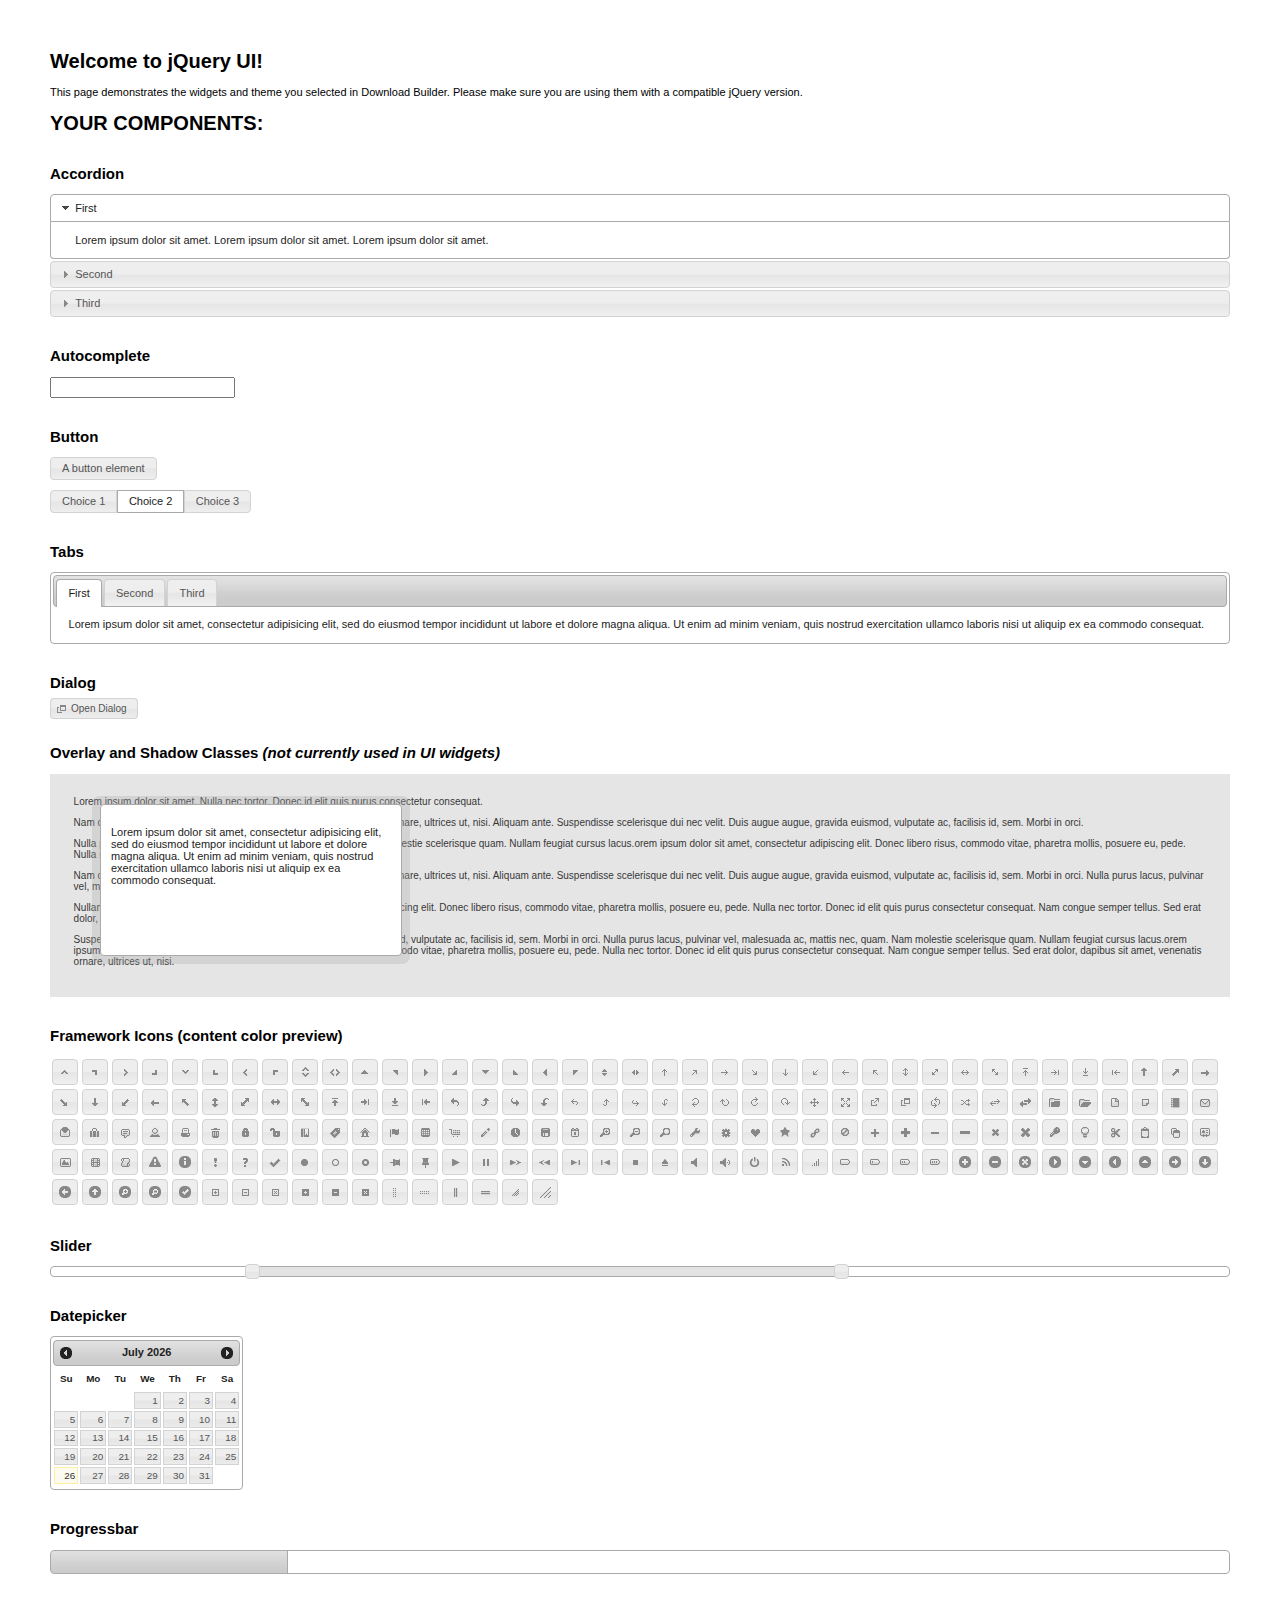
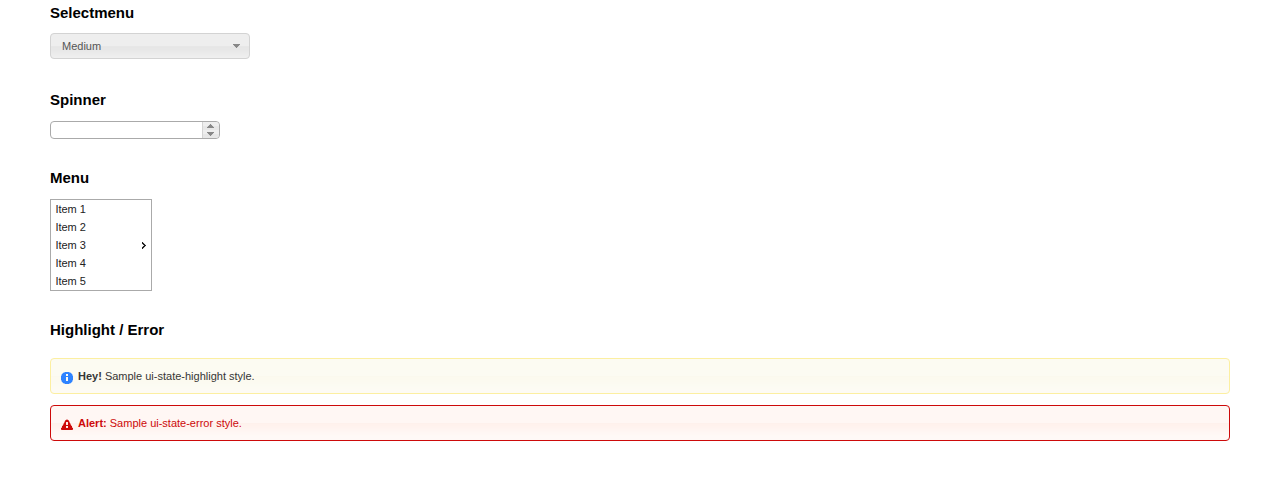
<file: assets/jquery-ui-1.11.4/index.html>
<!doctype html>
<html lang="us">
<head>
	<meta charset="utf-8">
	<title>jQuery UI Example Page</title>
	<link href="jquery-ui.css" rel="stylesheet">
	<style>
	body{
		font: 62.5% "Trebuchet MS", sans-serif;
		margin: 50px;
	}
	.demoHeaders {
		margin-top: 2em;
	}
	#dialog-link {
		padding: .4em 1em .4em 20px;
		text-decoration: none;
		position: relative;
	}
	#dialog-link span.ui-icon {
		margin: 0 5px 0 0;
		position: absolute;
		left: .2em;
		top: 50%;
		margin-top: -8px;
	}
	#icons {
		margin: 0;
		padding: 0;
	}
	#icons li {
		margin: 2px;
		position: relative;
		padding: 4px 0;
		cursor: pointer;
		float: left;
		list-style: none;
	}
	#icons span.ui-icon {
		float: left;
		margin: 0 4px;
	}
	.fakewindowcontain .ui-widget-overlay {
		position: absolute;
	}
	select {
		width: 200px;
	}
	</style>
</head>
<body>

<h1>Welcome to jQuery UI!</h1>

<div class="ui-widget">
	<p>This page demonstrates the widgets and theme you selected in Download Builder. Please make sure you are using them with a compatible jQuery version.</p>
</div>

<h1>YOUR COMPONENTS:</h1>


<!-- Accordion -->
<h2 class="demoHeaders">Accordion</h2>
<div id="accordion">
	<h3>First</h3>
	<div>Lorem ipsum dolor sit amet. Lorem ipsum dolor sit amet. Lorem ipsum dolor sit amet.</div>
	<h3>Second</h3>
	<div>Phasellus mattis tincidunt nibh.</div>
	<h3>Third</h3>
	<div>Nam dui erat, auctor a, dignissim quis.</div>
</div>



<!-- Autocomplete -->
<h2 class="demoHeaders">Autocomplete</h2>
<div>
	<input id="autocomplete" title="type &quot;a&quot;">
</div>



<!-- Button -->
<h2 class="demoHeaders">Button</h2>
<button id="button">A button element</button>
<form style="margin-top: 1em;">
	<div id="radioset">
		<input type="radio" id="radio1" name="radio"><label for="radio1">Choice 1</label>
		<input type="radio" id="radio2" name="radio" checked="checked"><label for="radio2">Choice 2</label>
		<input type="radio" id="radio3" name="radio"><label for="radio3">Choice 3</label>
	</div>
</form>



<!-- Tabs -->
<h2 class="demoHeaders">Tabs</h2>
<div id="tabs">
	<ul>
		<li><a href="#tabs-1">First</a></li>
		<li><a href="#tabs-2">Second</a></li>
		<li><a href="#tabs-3">Third</a></li>
	</ul>
	<div id="tabs-1">Lorem ipsum dolor sit amet, consectetur adipisicing elit, sed do eiusmod tempor incididunt ut labore et dolore magna aliqua. Ut enim ad minim veniam, quis nostrud exercitation ullamco laboris nisi ut aliquip ex ea commodo consequat.</div>
	<div id="tabs-2">Phasellus mattis tincidunt nibh. Cras orci urna, blandit id, pretium vel, aliquet ornare, felis. Maecenas scelerisque sem non nisl. Fusce sed lorem in enim dictum bibendum.</div>
	<div id="tabs-3">Nam dui erat, auctor a, dignissim quis, sollicitudin eu, felis. Pellentesque nisi urna, interdum eget, sagittis et, consequat vestibulum, lacus. Mauris porttitor ullamcorper augue.</div>
</div>



<!-- Dialog NOTE: Dialog is not generated by UI in this demo so it can be visually styled in themeroller-->
<h2 class="demoHeaders">Dialog</h2>
<p><a href="#" id="dialog-link" class="ui-state-default ui-corner-all"><span class="ui-icon ui-icon-newwin"></span>Open Dialog</a></p>

<h2 class="demoHeaders">Overlay and Shadow Classes <em>(not currently used in UI widgets)</em></h2>
<div style="position: relative; width: 96%; height: 200px; padding:1% 2%; overflow:hidden;" class="fakewindowcontain">
	<p>Lorem ipsum dolor sit amet,  Nulla nec tortor. Donec id elit quis purus consectetur consequat. </p><p>Nam congue semper tellus. Sed erat dolor, dapibus sit amet, venenatis ornare, ultrices ut, nisi. Aliquam ante. Suspendisse scelerisque dui nec velit. Duis augue augue, gravida euismod, vulputate ac, facilisis id, sem. Morbi in orci. </p><p>Nulla purus lacus, pulvinar vel, malesuada ac, mattis nec, quam. Nam molestie scelerisque quam. Nullam feugiat cursus lacus.orem ipsum dolor sit amet, consectetur adipiscing elit. Donec libero risus, commodo vitae, pharetra mollis, posuere eu, pede. Nulla nec tortor. Donec id elit quis purus consectetur consequat. </p><p>Nam congue semper tellus. Sed erat dolor, dapibus sit amet, venenatis ornare, ultrices ut, nisi. Aliquam ante. Suspendisse scelerisque dui nec velit. Duis augue augue, gravida euismod, vulputate ac, facilisis id, sem. Morbi in orci. Nulla purus lacus, pulvinar vel, malesuada ac, mattis nec, quam. Nam molestie scelerisque quam. </p><p>Nullam feugiat cursus lacus.orem ipsum dolor sit amet, consectetur adipiscing elit. Donec libero risus, commodo vitae, pharetra mollis, posuere eu, pede. Nulla nec tortor. Donec id elit quis purus consectetur consequat. Nam congue semper tellus. Sed erat dolor, dapibus sit amet, venenatis ornare, ultrices ut, nisi. Aliquam ante. </p><p>Suspendisse scelerisque dui nec velit. Duis augue augue, gravida euismod, vulputate ac, facilisis id, sem. Morbi in orci. Nulla purus lacus, pulvinar vel, malesuada ac, mattis nec, quam. Nam molestie scelerisque quam. Nullam feugiat cursus lacus.orem ipsum dolor sit amet, consectetur adipiscing elit. Donec libero risus, commodo vitae, pharetra mollis, posuere eu, pede. Nulla nec tortor. Donec id elit quis purus consectetur consequat. Nam congue semper tellus. Sed erat dolor, dapibus sit amet, venenatis ornare, ultrices ut, nisi. </p>

	<!-- ui-dialog -->
	<div class="ui-overlay"><div class="ui-widget-overlay"></div><div class="ui-widget-shadow ui-corner-all" style="width: 302px; height: 152px; position: absolute; left: 50px; top: 30px;"></div></div>
	<div style="position: absolute; width: 280px; height: 130px;left: 50px; top: 30px; padding: 10px;" class="ui-widget ui-widget-content ui-corner-all">
		<div class="ui-dialog-content ui-widget-content" style="background: none; border: 0;">
			<p>Lorem ipsum dolor sit amet, consectetur adipisicing elit, sed do eiusmod tempor incididunt ut labore et dolore magna aliqua. Ut enim ad minim veniam, quis nostrud exercitation ullamco laboris nisi ut aliquip ex ea commodo consequat.</p>
		</div>
	</div>

</div>

<!-- ui-dialog -->
<div id="dialog" title="Dialog Title">
	<p>Lorem ipsum dolor sit amet, consectetur adipisicing elit, sed do eiusmod tempor incididunt ut labore et dolore magna aliqua. Ut enim ad minim veniam, quis nostrud exercitation ullamco laboris nisi ut aliquip ex ea commodo consequat.</p>
</div>



<h2 class="demoHeaders">Framework Icons (content color preview)</h2>
<ul id="icons" class="ui-widget ui-helper-clearfix">
	<li class="ui-state-default ui-corner-all" title=".ui-icon-carat-1-n"><span class="ui-icon ui-icon-carat-1-n"></span></li>
	<li class="ui-state-default ui-corner-all" title=".ui-icon-carat-1-ne"><span class="ui-icon ui-icon-carat-1-ne"></span></li>
	<li class="ui-state-default ui-corner-all" title=".ui-icon-carat-1-e"><span class="ui-icon ui-icon-carat-1-e"></span></li>
	<li class="ui-state-default ui-corner-all" title=".ui-icon-carat-1-se"><span class="ui-icon ui-icon-carat-1-se"></span></li>
	<li class="ui-state-default ui-corner-all" title=".ui-icon-carat-1-s"><span class="ui-icon ui-icon-carat-1-s"></span></li>
	<li class="ui-state-default ui-corner-all" title=".ui-icon-carat-1-sw"><span class="ui-icon ui-icon-carat-1-sw"></span></li>
	<li class="ui-state-default ui-corner-all" title=".ui-icon-carat-1-w"><span class="ui-icon ui-icon-carat-1-w"></span></li>
	<li class="ui-state-default ui-corner-all" title=".ui-icon-carat-1-nw"><span class="ui-icon ui-icon-carat-1-nw"></span></li>
	<li class="ui-state-default ui-corner-all" title=".ui-icon-carat-2-n-s"><span class="ui-icon ui-icon-carat-2-n-s"></span></li>
	<li class="ui-state-default ui-corner-all" title=".ui-icon-carat-2-e-w"><span class="ui-icon ui-icon-carat-2-e-w"></span></li>
	<li class="ui-state-default ui-corner-all" title=".ui-icon-triangle-1-n"><span class="ui-icon ui-icon-triangle-1-n"></span></li>
	<li class="ui-state-default ui-corner-all" title=".ui-icon-triangle-1-ne"><span class="ui-icon ui-icon-triangle-1-ne"></span></li>
	<li class="ui-state-default ui-corner-all" title=".ui-icon-triangle-1-e"><span class="ui-icon ui-icon-triangle-1-e"></span></li>
	<li class="ui-state-default ui-corner-all" title=".ui-icon-triangle-1-se"><span class="ui-icon ui-icon-triangle-1-se"></span></li>
	<li class="ui-state-default ui-corner-all" title=".ui-icon-triangle-1-s"><span class="ui-icon ui-icon-triangle-1-s"></span></li>
	<li class="ui-state-default ui-corner-all" title=".ui-icon-triangle-1-sw"><span class="ui-icon ui-icon-triangle-1-sw"></span></li>
	<li class="ui-state-default ui-corner-all" title=".ui-icon-triangle-1-w"><span class="ui-icon ui-icon-triangle-1-w"></span></li>
	<li class="ui-state-default ui-corner-all" title=".ui-icon-triangle-1-nw"><span class="ui-icon ui-icon-triangle-1-nw"></span></li>
	<li class="ui-state-default ui-corner-all" title=".ui-icon-triangle-2-n-s"><span class="ui-icon ui-icon-triangle-2-n-s"></span></li>
	<li class="ui-state-default ui-corner-all" title=".ui-icon-triangle-2-e-w"><span class="ui-icon ui-icon-triangle-2-e-w"></span></li>
	<li class="ui-state-default ui-corner-all" title=".ui-icon-arrow-1-n"><span class="ui-icon ui-icon-arrow-1-n"></span></li>
	<li class="ui-state-default ui-corner-all" title=".ui-icon-arrow-1-ne"><span class="ui-icon ui-icon-arrow-1-ne"></span></li>
	<li class="ui-state-default ui-corner-all" title=".ui-icon-arrow-1-e"><span class="ui-icon ui-icon-arrow-1-e"></span></li>
	<li class="ui-state-default ui-corner-all" title=".ui-icon-arrow-1-se"><span class="ui-icon ui-icon-arrow-1-se"></span></li>
	<li class="ui-state-default ui-corner-all" title=".ui-icon-arrow-1-s"><span class="ui-icon ui-icon-arrow-1-s"></span></li>
	<li class="ui-state-default ui-corner-all" title=".ui-icon-arrow-1-sw"><span class="ui-icon ui-icon-arrow-1-sw"></span></li>
	<li class="ui-state-default ui-corner-all" title=".ui-icon-arrow-1-w"><span class="ui-icon ui-icon-arrow-1-w"></span></li>
	<li class="ui-state-default ui-corner-all" title=".ui-icon-arrow-1-nw"><span class="ui-icon ui-icon-arrow-1-nw"></span></li>
	<li class="ui-state-default ui-corner-all" title=".ui-icon-arrow-2-n-s"><span class="ui-icon ui-icon-arrow-2-n-s"></span></li>
	<li class="ui-state-default ui-corner-all" title=".ui-icon-arrow-2-ne-sw"><span class="ui-icon ui-icon-arrow-2-ne-sw"></span></li>
	<li class="ui-state-default ui-corner-all" title=".ui-icon-arrow-2-e-w"><span class="ui-icon ui-icon-arrow-2-e-w"></span></li>
	<li class="ui-state-default ui-corner-all" title=".ui-icon-arrow-2-se-nw"><span class="ui-icon ui-icon-arrow-2-se-nw"></span></li>
	<li class="ui-state-default ui-corner-all" title=".ui-icon-arrowstop-1-n"><span class="ui-icon ui-icon-arrowstop-1-n"></span></li>
	<li class="ui-state-default ui-corner-all" title=".ui-icon-arrowstop-1-e"><span class="ui-icon ui-icon-arrowstop-1-e"></span></li>
	<li class="ui-state-default ui-corner-all" title=".ui-icon-arrowstop-1-s"><span class="ui-icon ui-icon-arrowstop-1-s"></span></li>
	<li class="ui-state-default ui-corner-all" title=".ui-icon-arrowstop-1-w"><span class="ui-icon ui-icon-arrowstop-1-w"></span></li>
	<li class="ui-state-default ui-corner-all" title=".ui-icon-arrowthick-1-n"><span class="ui-icon ui-icon-arrowthick-1-n"></span></li>
	<li class="ui-state-default ui-corner-all" title=".ui-icon-arrowthick-1-ne"><span class="ui-icon ui-icon-arrowthick-1-ne"></span></li>
	<li class="ui-state-default ui-corner-all" title=".ui-icon-arrowthick-1-e"><span class="ui-icon ui-icon-arrowthick-1-e"></span></li>
	<li class="ui-state-default ui-corner-all" title=".ui-icon-arrowthick-1-se"><span class="ui-icon ui-icon-arrowthick-1-se"></span></li>
	<li class="ui-state-default ui-corner-all" title=".ui-icon-arrowthick-1-s"><span class="ui-icon ui-icon-arrowthick-1-s"></span></li>
	<li class="ui-state-default ui-corner-all" title=".ui-icon-arrowthick-1-sw"><span class="ui-icon ui-icon-arrowthick-1-sw"></span></li>
	<li class="ui-state-default ui-corner-all" title=".ui-icon-arrowthick-1-w"><span class="ui-icon ui-icon-arrowthick-1-w"></span></li>
	<li class="ui-state-default ui-corner-all" title=".ui-icon-arrowthick-1-nw"><span class="ui-icon ui-icon-arrowthick-1-nw"></span></li>
	<li class="ui-state-default ui-corner-all" title=".ui-icon-arrowthick-2-n-s"><span class="ui-icon ui-icon-arrowthick-2-n-s"></span></li>
	<li class="ui-state-default ui-corner-all" title=".ui-icon-arrowthick-2-ne-sw"><span class="ui-icon ui-icon-arrowthick-2-ne-sw"></span></li>
	<li class="ui-state-default ui-corner-all" title=".ui-icon-arrowthick-2-e-w"><span class="ui-icon ui-icon-arrowthick-2-e-w"></span></li>
	<li class="ui-state-default ui-corner-all" title=".ui-icon-arrowthick-2-se-nw"><span class="ui-icon ui-icon-arrowthick-2-se-nw"></span></li>
	<li class="ui-state-default ui-corner-all" title=".ui-icon-arrowthickstop-1-n"><span class="ui-icon ui-icon-arrowthickstop-1-n"></span></li>
	<li class="ui-state-default ui-corner-all" title=".ui-icon-arrowthickstop-1-e"><span class="ui-icon ui-icon-arrowthickstop-1-e"></span></li>
	<li class="ui-state-default ui-corner-all" title=".ui-icon-arrowthickstop-1-s"><span class="ui-icon ui-icon-arrowthickstop-1-s"></span></li>
	<li class="ui-state-default ui-corner-all" title=".ui-icon-arrowthickstop-1-w"><span class="ui-icon ui-icon-arrowthickstop-1-w"></span></li>
	<li class="ui-state-default ui-corner-all" title=".ui-icon-arrowreturnthick-1-w"><span class="ui-icon ui-icon-arrowreturnthick-1-w"></span></li>
	<li class="ui-state-default ui-corner-all" title=".ui-icon-arrowreturnthick-1-n"><span class="ui-icon ui-icon-arrowreturnthick-1-n"></span></li>
	<li class="ui-state-default ui-corner-all" title=".ui-icon-arrowreturnthick-1-e"><span class="ui-icon ui-icon-arrowreturnthick-1-e"></span></li>
	<li class="ui-state-default ui-corner-all" title=".ui-icon-arrowreturnthick-1-s"><span class="ui-icon ui-icon-arrowreturnthick-1-s"></span></li>
	<li class="ui-state-default ui-corner-all" title=".ui-icon-arrowreturn-1-w"><span class="ui-icon ui-icon-arrowreturn-1-w"></span></li>
	<li class="ui-state-default ui-corner-all" title=".ui-icon-arrowreturn-1-n"><span class="ui-icon ui-icon-arrowreturn-1-n"></span></li>
	<li class="ui-state-default ui-corner-all" title=".ui-icon-arrowreturn-1-e"><span class="ui-icon ui-icon-arrowreturn-1-e"></span></li>
	<li class="ui-state-default ui-corner-all" title=".ui-icon-arrowreturn-1-s"><span class="ui-icon ui-icon-arrowreturn-1-s"></span></li>
	<li class="ui-state-default ui-corner-all" title=".ui-icon-arrowrefresh-1-w"><span class="ui-icon ui-icon-arrowrefresh-1-w"></span></li>
	<li class="ui-state-default ui-corner-all" title=".ui-icon-arrowrefresh-1-n"><span class="ui-icon ui-icon-arrowrefresh-1-n"></span></li>
	<li class="ui-state-default ui-corner-all" title=".ui-icon-arrowrefresh-1-e"><span class="ui-icon ui-icon-arrowrefresh-1-e"></span></li>
	<li class="ui-state-default ui-corner-all" title=".ui-icon-arrowrefresh-1-s"><span class="ui-icon ui-icon-arrowrefresh-1-s"></span></li>
	<li class="ui-state-default ui-corner-all" title=".ui-icon-arrow-4"><span class="ui-icon ui-icon-arrow-4"></span></li>
	<li class="ui-state-default ui-corner-all" title=".ui-icon-arrow-4-diag"><span class="ui-icon ui-icon-arrow-4-diag"></span></li>
	<li class="ui-state-default ui-corner-all" title=".ui-icon-extlink"><span class="ui-icon ui-icon-extlink"></span></li>
	<li class="ui-state-default ui-corner-all" title=".ui-icon-newwin"><span class="ui-icon ui-icon-newwin"></span></li>
	<li class="ui-state-default ui-corner-all" title=".ui-icon-refresh"><span class="ui-icon ui-icon-refresh"></span></li>
	<li class="ui-state-default ui-corner-all" title=".ui-icon-shuffle"><span class="ui-icon ui-icon-shuffle"></span></li>
	<li class="ui-state-default ui-corner-all" title=".ui-icon-transfer-e-w"><span class="ui-icon ui-icon-transfer-e-w"></span></li>
	<li class="ui-state-default ui-corner-all" title=".ui-icon-transferthick-e-w"><span class="ui-icon ui-icon-transferthick-e-w"></span></li>
	<li class="ui-state-default ui-corner-all" title=".ui-icon-folder-collapsed"><span class="ui-icon ui-icon-folder-collapsed"></span></li>
	<li class="ui-state-default ui-corner-all" title=".ui-icon-folder-open"><span class="ui-icon ui-icon-folder-open"></span></li>
	<li class="ui-state-default ui-corner-all" title=".ui-icon-document"><span class="ui-icon ui-icon-document"></span></li>
	<li class="ui-state-default ui-corner-all" title=".ui-icon-document-b"><span class="ui-icon ui-icon-document-b"></span></li>
	<li class="ui-state-default ui-corner-all" title=".ui-icon-note"><span class="ui-icon ui-icon-note"></span></li>
	<li class="ui-state-default ui-corner-all" title=".ui-icon-mail-closed"><span class="ui-icon ui-icon-mail-closed"></span></li>
	<li class="ui-state-default ui-corner-all" title=".ui-icon-mail-open"><span class="ui-icon ui-icon-mail-open"></span></li>
	<li class="ui-state-default ui-corner-all" title=".ui-icon-suitcase"><span class="ui-icon ui-icon-suitcase"></span></li>
	<li class="ui-state-default ui-corner-all" title=".ui-icon-comment"><span class="ui-icon ui-icon-comment"></span></li>
	<li class="ui-state-default ui-corner-all" title=".ui-icon-person"><span class="ui-icon ui-icon-person"></span></li>
	<li class="ui-state-default ui-corner-all" title=".ui-icon-print"><span class="ui-icon ui-icon-print"></span></li>
	<li class="ui-state-default ui-corner-all" title=".ui-icon-trash"><span class="ui-icon ui-icon-trash"></span></li>
	<li class="ui-state-default ui-corner-all" title=".ui-icon-locked"><span class="ui-icon ui-icon-locked"></span></li>
	<li class="ui-state-default ui-corner-all" title=".ui-icon-unlocked"><span class="ui-icon ui-icon-unlocked"></span></li>
	<li class="ui-state-default ui-corner-all" title=".ui-icon-bookmark"><span class="ui-icon ui-icon-bookmark"></span></li>
	<li class="ui-state-default ui-corner-all" title=".ui-icon-tag"><span class="ui-icon ui-icon-tag"></span></li>
	<li class="ui-state-default ui-corner-all" title=".ui-icon-home"><span class="ui-icon ui-icon-home"></span></li>
	<li class="ui-state-default ui-corner-all" title=".ui-icon-flag"><span class="ui-icon ui-icon-flag"></span></li>
	<li class="ui-state-default ui-corner-all" title=".ui-icon-calculator"><span class="ui-icon ui-icon-calculator"></span></li>
	<li class="ui-state-default ui-corner-all" title=".ui-icon-cart"><span class="ui-icon ui-icon-cart"></span></li>
	<li class="ui-state-default ui-corner-all" title=".ui-icon-pencil"><span class="ui-icon ui-icon-pencil"></span></li>
	<li class="ui-state-default ui-corner-all" title=".ui-icon-clock"><span class="ui-icon ui-icon-clock"></span></li>
	<li class="ui-state-default ui-corner-all" title=".ui-icon-disk"><span class="ui-icon ui-icon-disk"></span></li>
	<li class="ui-state-default ui-corner-all" title=".ui-icon-calendar"><span class="ui-icon ui-icon-calendar"></span></li>
	<li class="ui-state-default ui-corner-all" title=".ui-icon-zoomin"><span class="ui-icon ui-icon-zoomin"></span></li>
	<li class="ui-state-default ui-corner-all" title=".ui-icon-zoomout"><span class="ui-icon ui-icon-zoomout"></span></li>
	<li class="ui-state-default ui-corner-all" title=".ui-icon-search"><span class="ui-icon ui-icon-search"></span></li>
	<li class="ui-state-default ui-corner-all" title=".ui-icon-wrench"><span class="ui-icon ui-icon-wrench"></span></li>
	<li class="ui-state-default ui-corner-all" title=".ui-icon-gear"><span class="ui-icon ui-icon-gear"></span></li>
	<li class="ui-state-default ui-corner-all" title=".ui-icon-heart"><span class="ui-icon ui-icon-heart"></span></li>
	<li class="ui-state-default ui-corner-all" title=".ui-icon-star"><span class="ui-icon ui-icon-star"></span></li>
	<li class="ui-state-default ui-corner-all" title=".ui-icon-link"><span class="ui-icon ui-icon-link"></span></li>
	<li class="ui-state-default ui-corner-all" title=".ui-icon-cancel"><span class="ui-icon ui-icon-cancel"></span></li>
	<li class="ui-state-default ui-corner-all" title=".ui-icon-plus"><span class="ui-icon ui-icon-plus"></span></li>
	<li class="ui-state-default ui-corner-all" title=".ui-icon-plusthick"><span class="ui-icon ui-icon-plusthick"></span></li>
	<li class="ui-state-default ui-corner-all" title=".ui-icon-minus"><span class="ui-icon ui-icon-minus"></span></li>
	<li class="ui-state-default ui-corner-all" title=".ui-icon-minusthick"><span class="ui-icon ui-icon-minusthick"></span></li>
	<li class="ui-state-default ui-corner-all" title=".ui-icon-close"><span class="ui-icon ui-icon-close"></span></li>
	<li class="ui-state-default ui-corner-all" title=".ui-icon-closethick"><span class="ui-icon ui-icon-closethick"></span></li>
	<li class="ui-state-default ui-corner-all" title=".ui-icon-key"><span class="ui-icon ui-icon-key"></span></li>
	<li class="ui-state-default ui-corner-all" title=".ui-icon-lightbulb"><span class="ui-icon ui-icon-lightbulb"></span></li>
	<li class="ui-state-default ui-corner-all" title=".ui-icon-scissors"><span class="ui-icon ui-icon-scissors"></span></li>
	<li class="ui-state-default ui-corner-all" title=".ui-icon-clipboard"><span class="ui-icon ui-icon-clipboard"></span></li>
	<li class="ui-state-default ui-corner-all" title=".ui-icon-copy"><span class="ui-icon ui-icon-copy"></span></li>
	<li class="ui-state-default ui-corner-all" title=".ui-icon-contact"><span class="ui-icon ui-icon-contact"></span></li>
	<li class="ui-state-default ui-corner-all" title=".ui-icon-image"><span class="ui-icon ui-icon-image"></span></li>
	<li class="ui-state-default ui-corner-all" title=".ui-icon-video"><span class="ui-icon ui-icon-video"></span></li>
	<li class="ui-state-default ui-corner-all" title=".ui-icon-script"><span class="ui-icon ui-icon-script"></span></li>
	<li class="ui-state-default ui-corner-all" title=".ui-icon-alert"><span class="ui-icon ui-icon-alert"></span></li>
	<li class="ui-state-default ui-corner-all" title=".ui-icon-info"><span class="ui-icon ui-icon-info"></span></li>
	<li class="ui-state-default ui-corner-all" title=".ui-icon-notice"><span class="ui-icon ui-icon-notice"></span></li>
	<li class="ui-state-default ui-corner-all" title=".ui-icon-help"><span class="ui-icon ui-icon-help"></span></li>
	<li class="ui-state-default ui-corner-all" title=".ui-icon-check"><span class="ui-icon ui-icon-check"></span></li>
	<li class="ui-state-default ui-corner-all" title=".ui-icon-bullet"><span class="ui-icon ui-icon-bullet"></span></li>
	<li class="ui-state-default ui-corner-all" title=".ui-icon-radio-off"><span class="ui-icon ui-icon-radio-off"></span></li>
	<li class="ui-state-default ui-corner-all" title=".ui-icon-radio-on"><span class="ui-icon ui-icon-radio-on"></span></li>
	<li class="ui-state-default ui-corner-all" title=".ui-icon-pin-w"><span class="ui-icon ui-icon-pin-w"></span></li>
	<li class="ui-state-default ui-corner-all" title=".ui-icon-pin-s"><span class="ui-icon ui-icon-pin-s"></span></li>
	<li class="ui-state-default ui-corner-all" title=".ui-icon-play"><span class="ui-icon ui-icon-play"></span></li>
	<li class="ui-state-default ui-corner-all" title=".ui-icon-pause"><span class="ui-icon ui-icon-pause"></span></li>
	<li class="ui-state-default ui-corner-all" title=".ui-icon-seek-next"><span class="ui-icon ui-icon-seek-next"></span></li>
	<li class="ui-state-default ui-corner-all" title=".ui-icon-seek-prev"><span class="ui-icon ui-icon-seek-prev"></span></li>
	<li class="ui-state-default ui-corner-all" title=".ui-icon-seek-end"><span class="ui-icon ui-icon-seek-end"></span></li>
	<li class="ui-state-default ui-corner-all" title=".ui-icon-seek-first"><span class="ui-icon ui-icon-seek-first"></span></li>
	<li class="ui-state-default ui-corner-all" title=".ui-icon-stop"><span class="ui-icon ui-icon-stop"></span></li>
	<li class="ui-state-default ui-corner-all" title=".ui-icon-eject"><span class="ui-icon ui-icon-eject"></span></li>
	<li class="ui-state-default ui-corner-all" title=".ui-icon-volume-off"><span class="ui-icon ui-icon-volume-off"></span></li>
	<li class="ui-state-default ui-corner-all" title=".ui-icon-volume-on"><span class="ui-icon ui-icon-volume-on"></span></li>
	<li class="ui-state-default ui-corner-all" title=".ui-icon-power"><span class="ui-icon ui-icon-power"></span></li>
	<li class="ui-state-default ui-corner-all" title=".ui-icon-signal-diag"><span class="ui-icon ui-icon-signal-diag"></span></li>
	<li class="ui-state-default ui-corner-all" title=".ui-icon-signal"><span class="ui-icon ui-icon-signal"></span></li>
	<li class="ui-state-default ui-corner-all" title=".ui-icon-battery-0"><span class="ui-icon ui-icon-battery-0"></span></li>
	<li class="ui-state-default ui-corner-all" title=".ui-icon-battery-1"><span class="ui-icon ui-icon-battery-1"></span></li>
	<li class="ui-state-default ui-corner-all" title=".ui-icon-battery-2"><span class="ui-icon ui-icon-battery-2"></span></li>
	<li class="ui-state-default ui-corner-all" title=".ui-icon-battery-3"><span class="ui-icon ui-icon-battery-3"></span></li>
	<li class="ui-state-default ui-corner-all" title=".ui-icon-circle-plus"><span class="ui-icon ui-icon-circle-plus"></span></li>
	<li class="ui-state-default ui-corner-all" title=".ui-icon-circle-minus"><span class="ui-icon ui-icon-circle-minus"></span></li>
	<li class="ui-state-default ui-corner-all" title=".ui-icon-circle-close"><span class="ui-icon ui-icon-circle-close"></span></li>
	<li class="ui-state-default ui-corner-all" title=".ui-icon-circle-triangle-e"><span class="ui-icon ui-icon-circle-triangle-e"></span></li>
	<li class="ui-state-default ui-corner-all" title=".ui-icon-circle-triangle-s"><span class="ui-icon ui-icon-circle-triangle-s"></span></li>
	<li class="ui-state-default ui-corner-all" title=".ui-icon-circle-triangle-w"><span class="ui-icon ui-icon-circle-triangle-w"></span></li>
	<li class="ui-state-default ui-corner-all" title=".ui-icon-circle-triangle-n"><span class="ui-icon ui-icon-circle-triangle-n"></span></li>
	<li class="ui-state-default ui-corner-all" title=".ui-icon-circle-arrow-e"><span class="ui-icon ui-icon-circle-arrow-e"></span></li>
	<li class="ui-state-default ui-corner-all" title=".ui-icon-circle-arrow-s"><span class="ui-icon ui-icon-circle-arrow-s"></span></li>
	<li class="ui-state-default ui-corner-all" title=".ui-icon-circle-arrow-w"><span class="ui-icon ui-icon-circle-arrow-w"></span></li>
	<li class="ui-state-default ui-corner-all" title=".ui-icon-circle-arrow-n"><span class="ui-icon ui-icon-circle-arrow-n"></span></li>
	<li class="ui-state-default ui-corner-all" title=".ui-icon-circle-zoomin"><span class="ui-icon ui-icon-circle-zoomin"></span></li>
	<li class="ui-state-default ui-corner-all" title=".ui-icon-circle-zoomout"><span class="ui-icon ui-icon-circle-zoomout"></span></li>
	<li class="ui-state-default ui-corner-all" title=".ui-icon-circle-check"><span class="ui-icon ui-icon-circle-check"></span></li>
	<li class="ui-state-default ui-corner-all" title=".ui-icon-circlesmall-plus"><span class="ui-icon ui-icon-circlesmall-plus"></span></li>
	<li class="ui-state-default ui-corner-all" title=".ui-icon-circlesmall-minus"><span class="ui-icon ui-icon-circlesmall-minus"></span></li>
	<li class="ui-state-default ui-corner-all" title=".ui-icon-circlesmall-close"><span class="ui-icon ui-icon-circlesmall-close"></span></li>
	<li class="ui-state-default ui-corner-all" title=".ui-icon-squaresmall-plus"><span class="ui-icon ui-icon-squaresmall-plus"></span></li>
	<li class="ui-state-default ui-corner-all" title=".ui-icon-squaresmall-minus"><span class="ui-icon ui-icon-squaresmall-minus"></span></li>
	<li class="ui-state-default ui-corner-all" title=".ui-icon-squaresmall-close"><span class="ui-icon ui-icon-squaresmall-close"></span></li>
	<li class="ui-state-default ui-corner-all" title=".ui-icon-grip-dotted-vertical"><span class="ui-icon ui-icon-grip-dotted-vertical"></span></li>
	<li class="ui-state-default ui-corner-all" title=".ui-icon-grip-dotted-horizontal"><span class="ui-icon ui-icon-grip-dotted-horizontal"></span></li>
	<li class="ui-state-default ui-corner-all" title=".ui-icon-grip-solid-vertical"><span class="ui-icon ui-icon-grip-solid-vertical"></span></li>
	<li class="ui-state-default ui-corner-all" title=".ui-icon-grip-solid-horizontal"><span class="ui-icon ui-icon-grip-solid-horizontal"></span></li>
	<li class="ui-state-default ui-corner-all" title=".ui-icon-gripsmall-diagonal-se"><span class="ui-icon ui-icon-gripsmall-diagonal-se"></span></li>
	<li class="ui-state-default ui-corner-all" title=".ui-icon-grip-diagonal-se"><span class="ui-icon ui-icon-grip-diagonal-se"></span></li>
</ul>


<!-- Slider -->
<h2 class="demoHeaders">Slider</h2>
<div id="slider"></div>



<!-- Datepicker -->
<h2 class="demoHeaders">Datepicker</h2>
<div id="datepicker"></div>



<!-- Progressbar -->
<h2 class="demoHeaders">Progressbar</h2>
<div id="progressbar"></div>



<!-- Progressbar -->
<h2 class="demoHeaders">Selectmenu</h2>
<select id="selectmenu">
	<option>Slower</option>
	<option>Slow</option>
	<option selected="selected">Medium</option>
	<option>Fast</option>
	<option>Faster</option>
</select>



<!-- Spinner -->
<h2 class="demoHeaders">Spinner</h2>
<input id="spinner">



<!-- Menu -->
<h2 class="demoHeaders">Menu</h2>
<ul style="width:100px;" id="menu">
	<li>Item 1</li>
	<li>Item 2</li>
	<li>Item 3
		<ul>
			<li>Item 3-1</li>
			<li>Item 3-2</li>
			<li>Item 3-3</li>
			<li>Item 3-4</li>
			<li>Item 3-5</li>
		</ul>
	</li>
	<li>Item 4</li>
	<li>Item 5</li>
</ul>




<!-- Highlight / Error -->
<h2 class="demoHeaders">Highlight / Error</h2>
<div class="ui-widget">
	<div class="ui-state-highlight ui-corner-all" style="margin-top: 20px; padding: 0 .7em;">
		<p><span class="ui-icon ui-icon-info" style="float: left; margin-right: .3em;"></span>
		<strong>Hey!</strong> Sample ui-state-highlight style.</p>
	</div>
</div>
<br>
<div class="ui-widget">
	<div class="ui-state-error ui-corner-all" style="padding: 0 .7em;">
		<p><span class="ui-icon ui-icon-alert" style="float: left; margin-right: .3em;"></span>
		<strong>Alert:</strong> Sample ui-state-error style.</p>
	</div>
</div>

<script src="external/jquery/jquery.js"></script>
<script src="jquery-ui.js"></script>
<script>

$( "#accordion" ).accordion();



var availableTags = [
	"ActionScript",
	"AppleScript",
	"Asp",
	"BASIC",
	"C",
	"C++",
	"Clojure",
	"COBOL",
	"ColdFusion",
	"Erlang",
	"Fortran",
	"Groovy",
	"Haskell",
	"Java",
	"JavaScript",
	"Lisp",
	"Perl",
	"PHP",
	"Python",
	"Ruby",
	"Scala",
	"Scheme"
];
$( "#autocomplete" ).autocomplete({
	source: availableTags
});



$( "#button" ).button();
$( "#radioset" ).buttonset();



$( "#tabs" ).tabs();



$( "#dialog" ).dialog({
	autoOpen: false,
	width: 400,
	buttons: [
		{
			text: "Ok",
			click: function() {
				$( this ).dialog( "close" );
			}
		},
		{
			text: "Cancel",
			click: function() {
				$( this ).dialog( "close" );
			}
		}
	]
});

// Link to open the dialog
$( "#dialog-link" ).click(function( event ) {
	$( "#dialog" ).dialog( "open" );
	event.preventDefault();
});



$( "#datepicker" ).datepicker({
	inline: true
});



$( "#slider" ).slider({
	range: true,
	values: [ 17, 67 ]
});



$( "#progressbar" ).progressbar({
	value: 20
});



$( "#spinner" ).spinner();



$( "#menu" ).menu();





$( "#selectmenu" ).selectmenu();


// Hover states on the static widgets
$( "#dialog-link, #icons li" ).hover(
	function() {
		$( this ).addClass( "ui-state-hover" );
	},
	function() {
		$( this ).removeClass( "ui-state-hover" );
	}
);
</script>
</body>
</html>
</file>
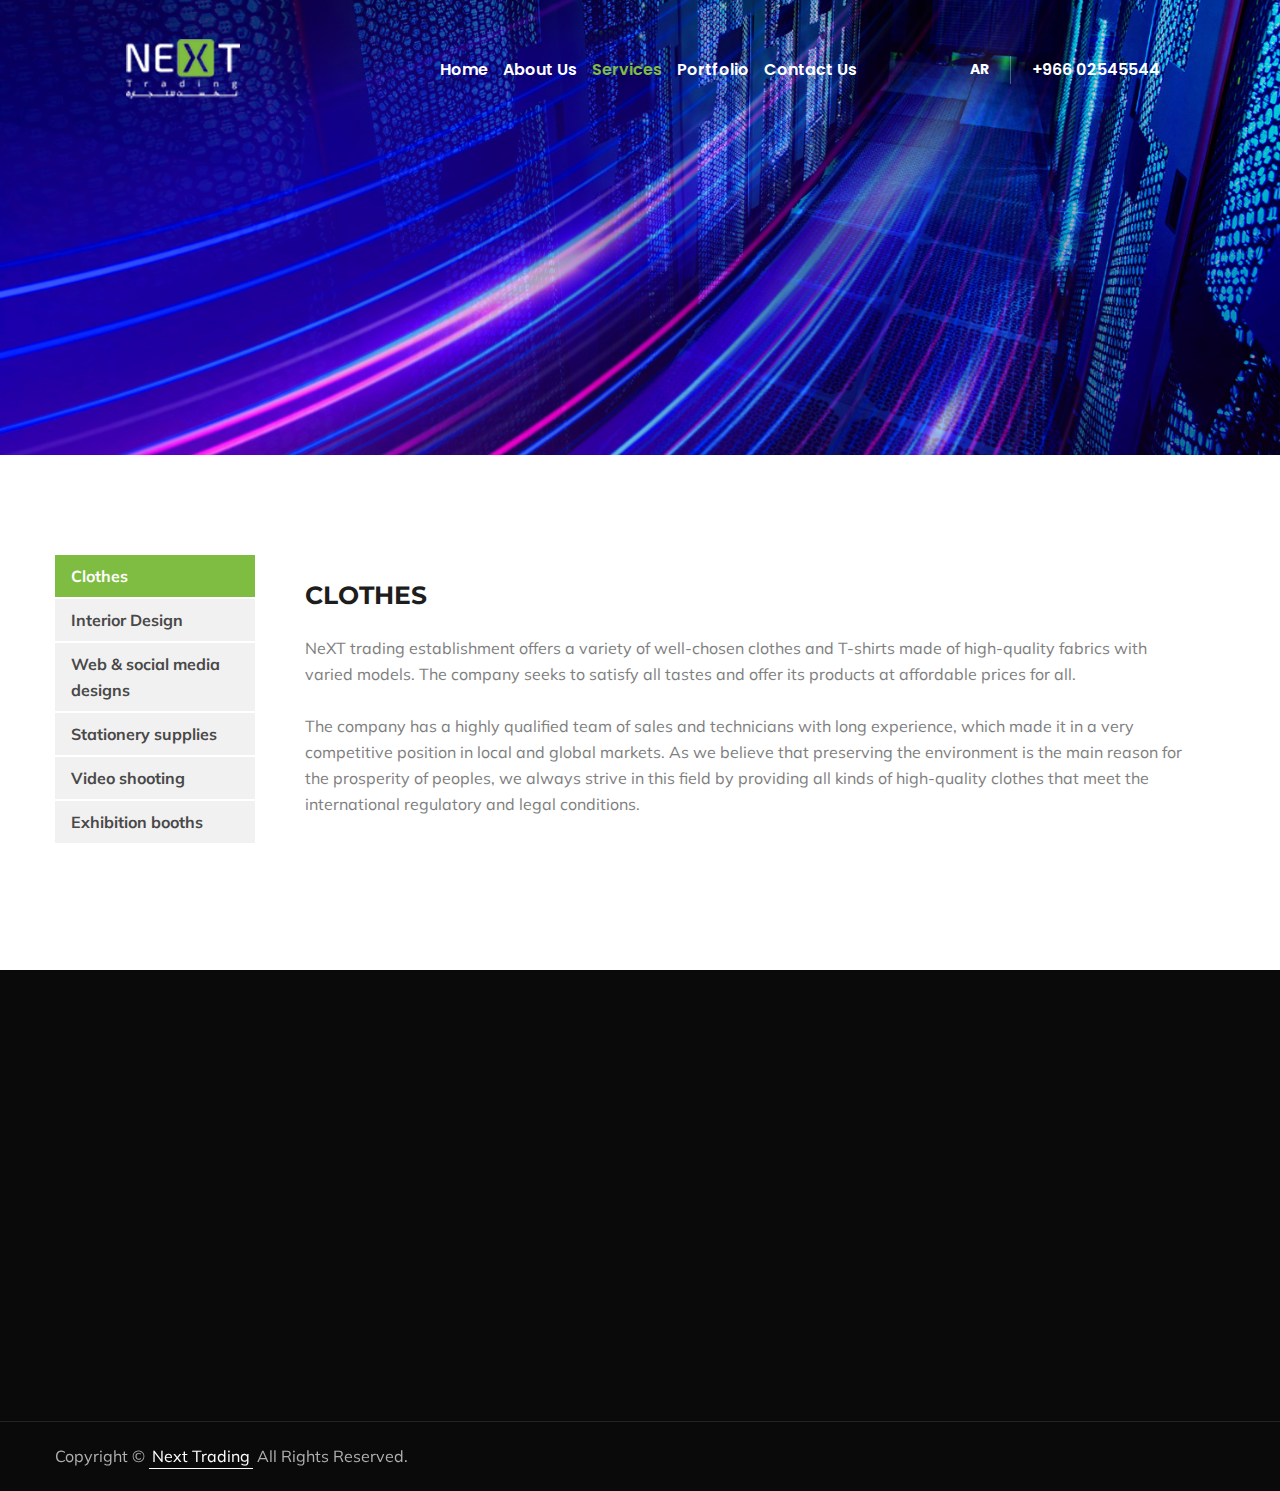
<file: service.html>
<!DOCTYPE html>
<html lang="en">
<head>
	<meta charset="UTF-8">
	<title>NEXT TRADING</title>
	<meta name="viewport" content="width=device-width, initial-scale=1">
    <meta http-equiv="X-UA-Compatible" content="IE=edge">
    <link rel="stylesheet" href="css/style.css">
	<link rel="stylesheet" href="css/responsive.css">
    <link rel="icon" type="image/png" href="images/favicon-three/favicon.png">
</head>

<body>
<div class="boxed_wrapper">

<div class="preloader style-four"></div> 

<!-- main header -->
<header class="main-header style4">
    <!--Start Header upper style2-->
    <div class="header-upper-style4">
        <div class="outer-container clearfix">
           
            <div class="header-upper-left clearfix">
                <div class="logo">
                    <a href="index.html"><img src="images/resources/logo-4.png" alt="Awesome Logo" title=""></a>
                </div>
            </div>
            
            <div class="header-upper-middle clearfix">
                <div class="nav-outer clearfix">
                    <!-- Main Menu -->
                    <nav class="main-menu style3 navbar-expand-lg">
                        <div class="navbar-header">
                            <!-- Toggle Button -->      
                            <button type="button" class="navbar-toggle" data-toggle="collapse" data-target="#navbarSupportedContent" aria-controls="navbarSupportedContent" aria-expanded="false" aria-label="Toggle navigation">
                                <span class="icon-bar"></span>
                                <span class="icon-bar"></span>
                                <span class="icon-bar"></span>
                            </button>
                        </div>

                        <div class="navbar-collapse collapse clearfix" id="navbarSupportedContent">
                            <ul class="navigation clearfix">
                                <li><a href="index.html">Home</a></li>
                                <li><a href="index.html#about">About Us</a></li>
                                <li class="current"><a href="service.html">Services</a></li>
                                <li><a href="index.html#portfolio">Portfolio</a></li>
                                <li><a href="index.html#contact">Contact Us</a></li>
                                <!-- <li class="dropdown"><a href="blog.html">Blog</a>
                                    <ul>
                                        <li><a href="blog.html">Blog Classic</a></li>
                                        <li><a href="blog-v2.html">Blog Creative</a></li>
                                        <li><a href="blog-v3.html">Blog List</a></li>
                                        <li><a href="blog-v4.html">Blog Modern</a></li>
                                        <li><a href="blog-single.html">Single Post</a></li>
                                    </ul>
                                </li> -->
                            </ul>
                        </div>
                    </nav>                        
                    <!-- Main Menu End-->
                </div>     
            </div>
            
            <div class="header-upper-right clearfix">
                <div class="header-right-content">
                    <div class="language-switcher style3">
                        <div id="polyglotLanguageSwitcher"> 
                            <a href="">AR</a>
                        </div>
                    </div>
                    <div class="phone-num">
                        <a href="#">+966 02545544</a>
                    </div>
                </div>
            </div>
            
        </div>
    </div>
    <!--End Header Upper style2--> 
    <!--Sticky Header-->
    <div class="sticky-header">
        <div class="container">
            <div class="clearfix">
                <!--Logo-->
                <div class="logo float-left">
                    <a href="index.html" class="img-responsive"><img src="images/resources/logo-2.png" alt="" title=""></a>
                </div>
                <!--Right Col-->
                <div class="right-col float-right">
                    <!-- Main Menu -->
                    <nav class="main-menu style3 navbar-expand-lg">
                        <div class="navbar-collapse collapse clearfix">
                            <ul class="navigation clearfix">
                                <li class="current"><a href="index.html">Home</a></li>
                                <li><a href="index.html#about">About Us</a></li>
                                <li><a href="service.html">Services</a></li>
                                <li><a href="index.html#portfolio">Portfolio</a></li>
                                <li><a href="index.html#contact">Contact Us</a></li>
                            </ul>
                        </div>
                    </nav>
                    <!-- Main Menu End-->
                </div>
            </div>
        </div>
    </div>
    <!--End Sticky Header-->
</header>

<section class="information-area" style="background-image: url(images/parallax-background/services-style2-area-bg.jpg);"></section>






<article class="container tabbed-content tabs-side">
    <nav class="tabs">
      <ul>
        <li><a href="#side_tab1" class="active">Clothes</a></li>
        <li><a href="#side_tab2">Interior Design</a></li>
        <li><a href="#side_tab3">Web & social media designs</a></li>
        <li><a href="#side_tab4">Stationery supplies</a></li>
        <li><a href="#side_tab5">Video shooting</a></li>
        <li><a href="#side_tab6">Exhibition booths</a></li>
      </ul>
    </nav>
    <section id="side_tab1" class="item active" data-title="Clothes">
      <div class="item-content">
        <h1>Clothes</h1>
          <p>
            NeXT trading establishment offers a variety of well-chosen clothes and T-shirts made of high-quality fabrics with varied models.
The company seeks to satisfy all tastes and offer its products at affordable prices for all.<br><br>
The company has a highly qualified team of sales and technicians with long experience, which made it in a very competitive position in local and global markets.
 As we believe that preserving the environment is the main reason for the prosperity of peoples, we always strive in this field by providing all kinds of high-quality clothes that meet the international regulatory and legal conditions.

          </p>
      </div>
    </section>
    <section id="side_tab2" class="item" data-title="Interior Design">
      <div class="item-content">
        <h1>Interior Design</h1>
        <p>
            Next Trading Establishment works in the field of importing and exporting industrial materials used in the fields of interior designs. In this field, we are keen to provide the best product with the best quality as soon as possible, and this is only done through experience, good vision and widespread transportation networks.<br><br>
Our company is interested in this field to grow profitably through innovation, excellence and sustainability.  
        </p>
      </div>
    </section>
    <section id="side_tab3" class="item" data-title="Web & social media designs">
      <div class="item-content">
        <h1>Web & social media designs</h1>
        <p>
            Next Trading Establishment works to design websites according to the customer’s vision in order to achieve his goals. These websites are characterized by coordination, good design, ease of use and dealing with them.<br><br>

The company has a highly qualified team with long experience and holders of specialized certificates which ensures providing the best services to our customers and the good implementation of the sites.

        </p>
      </div>
    </section>
    <section id="side_tab4" class="item" data-title="Stationery supplies">
        <div class="item-content">
            <h1>Stationery supplies</h1>
          <p>
            Next Trading Est offers a variety of in reliable, high-quality stationery supplies.
Our company works in this field to provide the best product with the best quality as soon as possible.<br><br>
We are working on delivering high quality products by trading in stationery supplies and developing strong, long term relationships with customers and agents.

          </p>
        </div>
      </section>
      <section id="side_tab5" class="item" data-title="Video shooting">
        <div class="item-content">
            <h1>Video shooting</h1>
         <p>
            Next Trading Establishment works in the field of video shooting for commercial establishments and setting up video presentations for factories and companies in order to highlight what these companies and factories offer in a video manner, according to the customer’s need and in the way that suits him, by using specialized tools of videography. <br><br>
The company provides its services to many local and international clients and we seek to meet the needs of customers in this field.

         </p>
        </div>
      </section>
      <section id="side_tab6" class="item" data-title="Exhibition booths">
        <div class="item-content">
            <h1>Exhibition booths</h1>
          <p>
            Next Trading Establishment provides its customers with all kinds of exhibition booths in their different designs. It also sells and rents exhibition booths at reasonable prices for everyone, including dismantling and installing them.<br><br>
Next Trading Corporation works to meet the needs and requirements of customers, as it has in this field a specialized group of technicians who are able to meet the needs of customers as quickly as possible with the highest quality.

          </p>
        </div>
      </section>
  </article>











<footer id="contact" class="footer-area">
    <div class="parallax-scene parallax-scene-1">
        <span data-depth="0.20" class="parallax-layer shape wow zoomInLeft" data-wow-duration="2000ms"></span>
        <span data-depth="0.10" class="parallax-layer shape2 wow zoomInRight" data-wow-duration="2000ms"></span>
        <span data-depth="0.20" class="parallax-layer shape3 wow zoomInRight" data-wow-duration="2000ms"></span>
        <span class="shape4 wow zoomInRight" data-wow-duration="2000ms"></span>
    </div>
    <div class="container">
        <div class="row">
            <!--Start single footer widget-->
            <div class="col-xl-3 col-lg-6 col-md-6 col-sm-12 wow fadeInUp">
                <div class="single-footer-widget marbtm50">
                    <div class="footer-logo">
                        <a href="index.html"><img src="images/footer/footer-logo.png" alt="Awesome Logo" title="Logo"></a>    
                    </div>
                    <div class="footer-company-info-text">
                        <h3>Newyork</h3>
                        <ul>
                            <li>Saudi Arabia<br> Khoabr Shamaliya</li>
                            <li>+966 0568056140</li>
                            <li>next@gmail.com</li>
                        </ul>
                    </div>  
                </div>
            </div>
            <!--End single footer widget-->
            <!--Start single footer widget-->
            <div class="col-xl-3 col-lg-6 col-md-6 col-sm-12 wow fadeInUp">
                <div class="single-footer-widget martop30 marbtm50">
                    <div class="title">
                        <h3>Information</h3>
                    </div>
                    <ul class="information-links">
                        <li><a href="#">About Us</a></li>
                        <li><a href="#">Services</a></li>
                        <li><a href="#">Mission & Vision</a></li>
                        <li><a href="#">Portfolio</a></li>
                    </ul>    
                </div>
            </div>
            <!--End single footer widget-->
            <!--Start single footer widget-->
            <div class="col-xl-3 col-lg-6 col-md-6 col-sm-12 wow fadeInUp">
                <div class="single-footer-widget martop30 pdbtm50">
                    <div class="title">
                        <h3>Main Services</h3>
                    </div>
                    <ul class="service-links">
                        <li><a href="#">Clothes</a></li>
                        <li><a href="#">Interior Design</a></li>
                        <li><a href="#">Web & social media designs</a></li>
                        <li><a href="#">Stationery supplies</a></li>
                        <li><a href="#">Video shooting</a></li>
                    </ul>   
                </div>
            </div>
            <!--End single footer widget-->
            <!--Start single footer widget-->
            <div class="col-xl-3 col-lg-6 col-md-6 col-sm-12 wow fadeInUp">
                <div class="single-footer-widget martop30">
                    <div class="title">
                        <h3>Newsletter</h3>
                    </div>
                    <div class="subscribe-box">
                        <div class="text">
                            <p>Subscribe us and get latest news,<br> updates and tips.</p>
                        </div>
                        <form class="subscribe-form" action="#">
                            <input type="email" name="email" placeholder="Email...">
                            <button type="submit"><i class="fa fa-angle-right" aria-hidden="true"></i></button>
                        </form>
                        <div class="footer-social-links">
                            <ul class="sociallinks-style-two">
                                <li>
                                    <a href="#"><i class="fa fa-facebook" aria-hidden="true"></i></a> 
                                </li>
                                <li>
                                    <a href="#"><i class="fa fa-twitter" aria-hidden="true"></i></a> 
                                </li>
                                <li>
                                    <a href="#"><i class="fa fa-skype" aria-hidden="true"></i></a>
                                </li>
                                <li>
                                    <a href="#"><i class="fa fa-linkedin" aria-hidden="true"></i></a>
                                </li>
                            </ul>
                        </div> 
                    </div>
                </div>
            </div>
            <!--End single footer widget-->
        </div>
    </div>
    <div class="footer-bottom">
        <div class="container">
            <div class="row">
                <div class="col-xl-12 col-lg-12 col-md-12 col-sm-12">
                    <div class="footer-bottom-content">
                        <div class="copyright-text">
                            <p>Copyright © <a href="#">Next Trading</a> All Rights Reserved.</p>
                        </div>
                    </div>
                </div>
            </div>
        </div>    
    </div>
</footer>   

</div> 
<!-- Scroll Top Button -->
<button class="scroll-top scroll-to-target style3" data-target="html">
    <span class="icon-down-arrow"></span>
</button>



<script src="js/jquery.js"></script>
<script src="js/appear.js"></script>
<script src="js/bootstrap.bundle.min.js"></script>
<script src="js/bootstrap-select.min.js"></script>
<script src="js/isotope.js"></script>
<script src="js/jquery.bootstrap-touchspin.js"></script>
<script src="js/jquery.countTo.js"></script>
<script src="js/jquery.easing.min.js"></script>
<script src="js/jquery.enllax.min.js"></script>
<script src="js/jquery.fancybox.js"></script>
<script src="js/jquery.mixitup.min.js"></script>
<script src="js/jquery.paroller.min.js"></script>
<script src="js/owl.js"></script>
<script src="js/validation.js"></script>
<script src="js/wow.js"></script>
<script src="js/jquery.mCustomScrollbar.concat.min.js"></script>
<script src="js/mousemoveparallax.js"></script>
<script src="js/aos.js"></script>
<script src="js/slick.js"></script>
<script src="js/parallax.min.js"></script>


<script src="http://maps.google.com/maps/api/js?key=AIzaSyATY4Rxc8jNvDpsK8ZetC7JyN4PFVYGCGM"></script>
<script src="js/gmaps.js"></script>
<script src="js/map-helper.js"></script>

<script src="assets/language-switcher/jquery.polyglot.language.switcher.js"></script>
<script src="assets/timepicker/timePicker.js"></script>                       
<script src="assets/html5lightbox/html5lightbox.js"></script>

<!--Revolution Slider-->
<script src="plugins/revolution/js/jquery.themepunch.revolution.min.js"></script>
<script src="plugins/revolution/js/jquery.themepunch.tools.min.js"></script>
<script src="plugins/revolution/js/extensions/revolution.extension.actions.min.js"></script>
<script src="plugins/revolution/js/extensions/revolution.extension.carousel.min.js"></script>
<script src="plugins/revolution/js/extensions/revolution.extension.kenburn.min.js"></script>
<script src="plugins/revolution/js/extensions/revolution.extension.layeranimation.min.js"></script>
<script src="plugins/revolution/js/extensions/revolution.extension.migration.min.js"></script>
<script src="plugins/revolution/js/extensions/revolution.extension.navigation.min.js"></script>
<script src="plugins/revolution/js/extensions/revolution.extension.parallax.min.js"></script>
<script src="plugins/revolution/js/extensions/revolution.extension.slideanims.min.js"></script>
<script src="plugins/revolution/js/extensions/revolution.extension.video.min.js"></script>
<script src="js/main-slider-script.js"></script>

<!-- thm custom script -->
<script src="js/custom.js"></script>



</body>
</html>
</file>
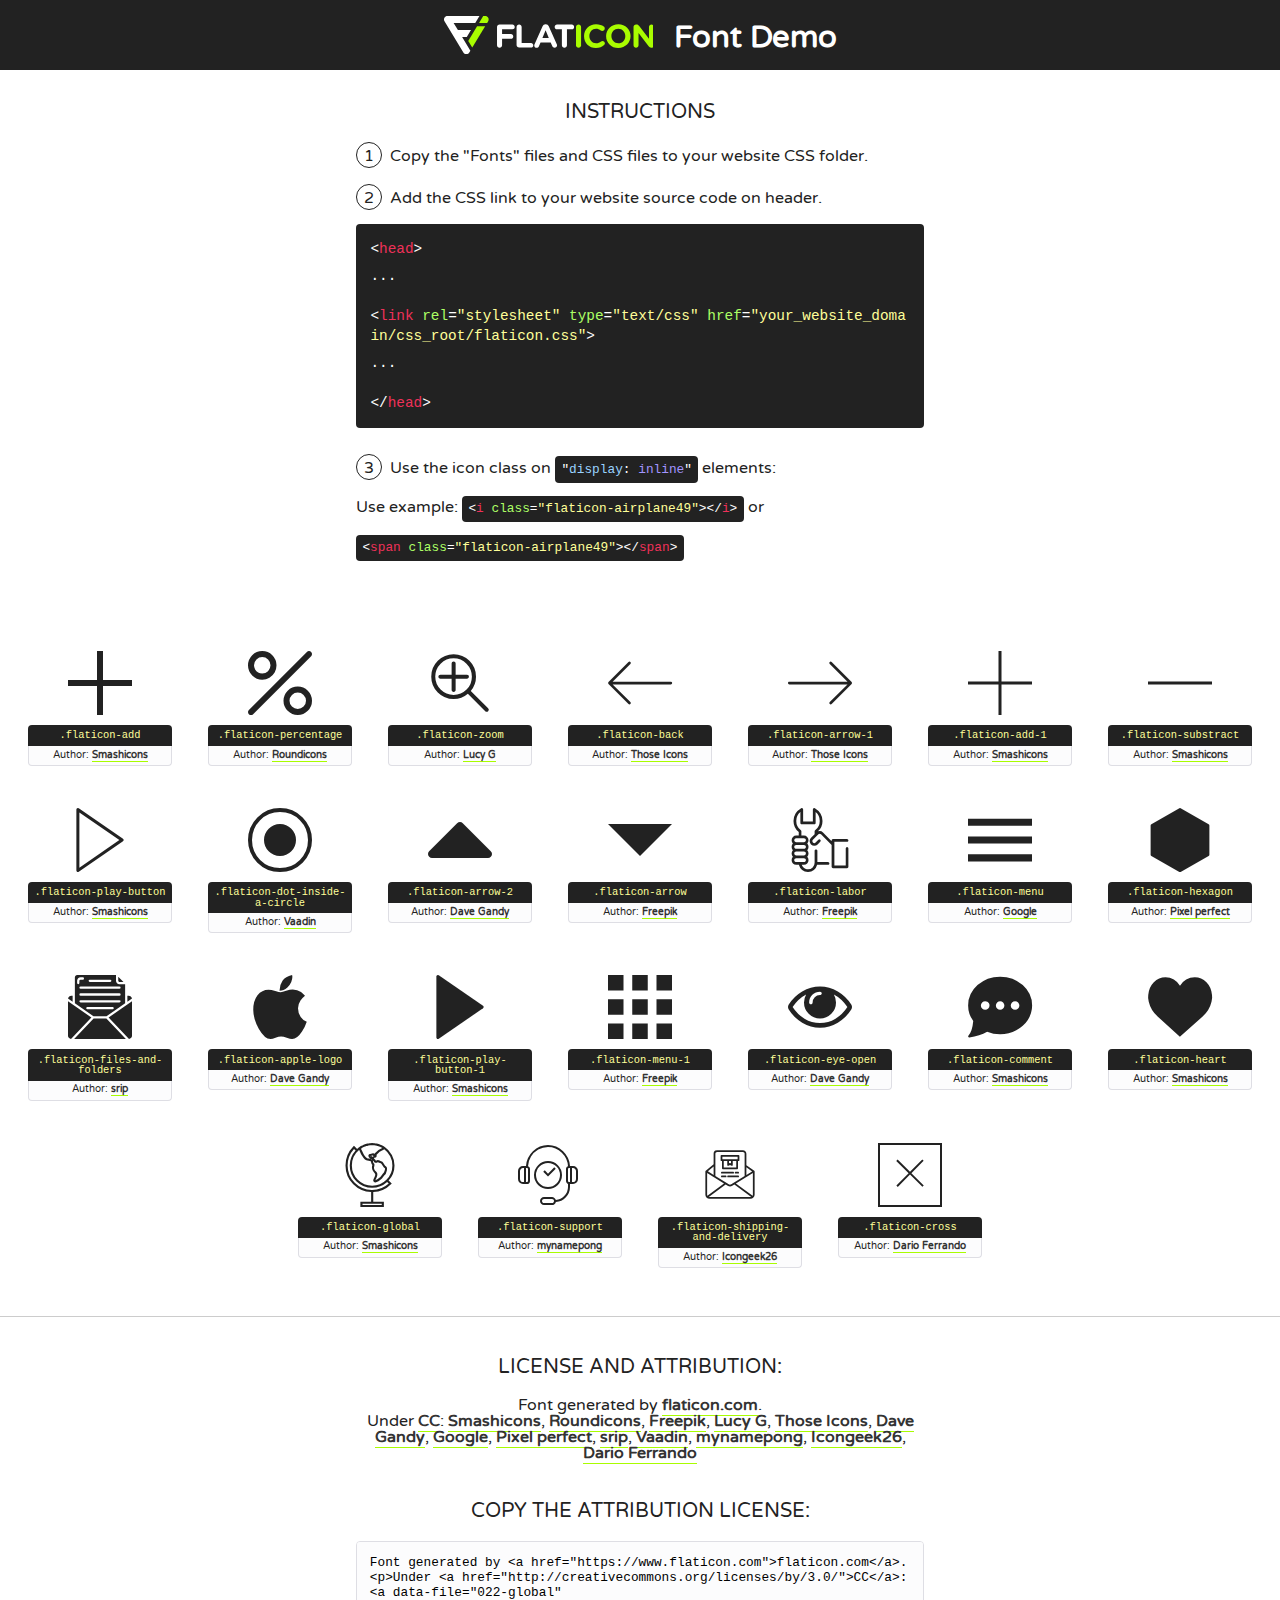
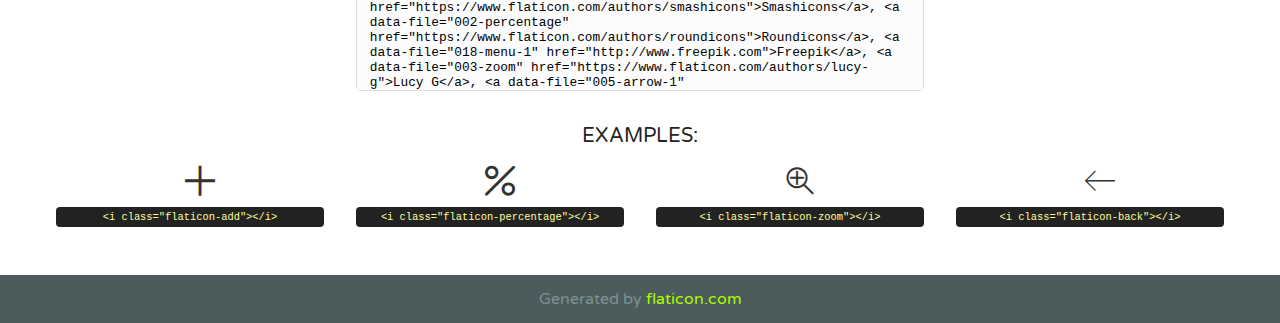
<file: fonts/flaticon/flaticon.html>
<!DOCTYPE html>
<!--
  Flaticon icon font: Flaticon
  Creation date: 28/08/2019 17:48
-->
<html>
<!DOCTYPE html>
<html>

<head>
    <title>Flaticon WebFont</title>
    <link href="http://fonts.googleapis.com/css?family=Varela+Round" rel="stylesheet" type="text/css" />
    <link rel="stylesheet" type="text/css" href="flaticon.css">
    <meta charset="UTF-8">
    <style>
    html, body, div, span, applet, object, iframe,
    h1, h2, h3, h4, h5, h6, p, blockquote, pre,
    a, abbr, acronym, address, big, cite, code,
    del, dfn, em, img, ins, kbd, q, s, samp,
    small, strike, strong, sub, sup, tt, var,
    b, u, i, center,
    dl, dt, dd, ol, ul, li,
    fieldset, form, label, legend,
    table, caption, tbody, tfoot, thead, tr, th, td,
    article, aside, canvas, details, embed, 
    figure, figcaption, footer, header, hgroup, 
    menu, nav, output, ruby, section, summary,
    time, mark, audio, video {
        margin: 0;
        padding: 0;
        border: 0;
        font-size: 100%;
        font: inherit;
        vertical-align: baseline;
    }
    /* HTML5 display-role reset for older browsers */
    article, aside, details, figcaption, figure, 
    footer, header, hgroup, menu, nav, section {
        display: block;
    }
    body {
        line-height: 1;
    }
    ol, ul {
        list-style: none;
    }
    blockquote, q {
        quotes: none;
    }
    blockquote:before, blockquote:after,
    q:before, q:after {
        content: '';
        content: none;
    }
    table {
        border-collapse: collapse;
        border-spacing: 0;
    }
    body {
        font-family: 'Varela Round', Helvetica, Arial, sans-serif;
        font-size: 16px;
        color: #222;
    }
    a {
        color: #333;
        border-bottom: 1px solid #a9fd00;
        font-weight: bold;
        text-decoration: none;
    }
    * {
        -moz-box-sizing: border-box;
        -webkit-box-sizing: border-box;
        box-sizing: border-box;
        margin: 0;
        padding: 0;
    }
    [class^="flaticon-"]:before, [class*=" flaticon-"]:before, [class^="flaticon-"]:after, [class*=" flaticon-"]:after {
        font-family: Flaticon;
        font-size: 30px;
        font-style: normal;
        margin-left: 20px;
        color: #333;
    }
    .wrapper {
        max-width: 600px;
        margin: auto;
        padding: 0 1em;
    }
    .title {
        font-size: 1.25em;
        text-align: center;
        margin-bottom: 1em;
        text-transform: uppercase;
    }
    header {
        text-align: center;
        background-color: #222;
        color: #fff;
        padding: 1em;
    }
    header .logo {
        width: 210px;
        height: 38px;
        display: inline-block;
        vertical-align: middle;
        margin-right: 1em;
        border: none;
    }
    header strong {
        font-size: 1.95em;
        font-weight: bold;
        vertical-align: middle;
        margin-top: 5px;
        display: inline-block;
    }
    .demo {
        margin: 2em auto;
        line-height: 1.25em;
    }
    .demo ul li {
        margin-bottom: 1em;
    }
    .demo ul li .num {
        color: #222;
        border-radius: 20px;
        display: inline-block;
        width: 26px;
        padding: 3px;
        height: 26px;
        text-align: center;
        margin-right: 0.5em;
        border: 1px solid #222;
    }
    .demo ul li code {
        background-color: #222;
        border-radius: 4px;
        padding: 0.25em 0.5em;
        display: inline-block;
        color: #fff;
        font-family: Consolas,Monaco,Lucida Console,Liberation Mono,DejaVu Sans Mono,Bitstream Vera Sans Mono,Courier New, monospace;
        font-weight: lighter;
        margin-top: 1em;
        font-size: 0.8em;
        word-break: break-all;
    }
    .demo ul li code.big {
        padding: 1em;
        font-size: 0.9em;
    }
    .demo ul li code .red {
        color: #EF3159;
    }
    .demo ul li code .green {
        color: #ACFF65;
    }
    .demo ul li code .yellow {
        color: #FFFF99;
    }
    .demo ul li code .blue {
        color: #99D3FF;
    }
    .demo ul li code .purple {
        color: #A295FF;
    }
    .demo ul li code .dots {
        margin-top: 0.5em;
        display: block;
    }
    #glyphs {
        border-bottom: 1px solid #ccc;
        padding: 2em 0;
        text-align: center;
    }
    .glyph {
        display: inline-block;
        width: 9em;
        margin: 1em;
        text-align: center;
        vertical-align: top;
        background: #FFF;
    }
    .glyph .glyph-icon {
        padding: 10px;
        display: block;
        font-family:"Flaticon";
        font-size: 64px;
        line-height: 1;
    }
    .glyph .glyph-icon:before {
        font-size: 64px;
        color: #222;
        margin-left: 0;
    }
    .class-name {
        font-size: 0.65em;
        background-color: #222;
        color: #fff;
        border-radius: 4px 4px 0 0;
        padding: 0.5em;
        color: #FFFF99;
        font-family: Consolas,Monaco,Lucida Console,Liberation Mono,DejaVu Sans Mono,Bitstream Vera Sans Mono,Courier New, monospace;
    }
    .author-name {
        font-size: 0.6em;
        background-color: #fcfcfd;
        border: 1px solid #DEDEE4;
        border-top: 0;
        border-radius: 0 0 4px 4px;
        padding: 0.5em;
    }
    .class-name:last-child {
        font-size: 10px;
        color:#888;
    }
    .class-name:last-child a {
        font-size: 10px;
        color:#555;
    }
    .class-name:last-child a:hover {
        color:#a9fd00;
    }
    .glyph > input {
        display: block;
        width: 100px;
        margin: 5px auto;
        text-align: center;
        font-size: 12px;
        cursor: text;
    }
    .glyph > input.icon-input {
        font-family:"Flaticon";
        font-size: 16px;
        margin-bottom: 10px;
    }
    .attribution .title {
        margin-top: 2em;
    }
    .attribution textarea {
        background-color: #fcfcfd;
        padding: 1em;
        border: none;
        box-shadow: none;
        border: 1px solid #DEDEE4;
        border-radius: 4px;
        resize: none;
        width: 100%;
        height: 150px;
        font-size: 0.8em;
        font-family: Consolas,Monaco,Lucida Console,Liberation Mono,DejaVu Sans Mono,Bitstream Vera Sans Mono,Courier New, monospace;
        -webkit-appearance: none;
    }
    .iconsuse {
        margin: 2em auto;
        text-align: center;
        max-width: 1200px;
    }
    .iconsuse:after {
        content: '';
        display: table;
        clear: both;
    }
    .iconsuse .image {
        float: left;
        width: 25%;
        padding: 0 1em;
    }
    .iconsuse .image p {
        margin-bottom: 1em;
    }
    .iconsuse .image span {
        display: block;
        font-size: 0.65em;
        background-color: #222;
        color: #fff;
        border-radius: 4px;
        padding: 0.5em;
        color: #FFFF99;
        margin-top: 1em;
        font-family: Consolas,Monaco,Lucida Console,Liberation Mono,DejaVu Sans Mono,Bitstream Vera Sans Mono,Courier New, monospace;
    }
    #footer {
        text-align: center;
        background-color: #4C5B5C;
        color: #7c9192;
        padding: 1em;
    }
    #footer a {
        border: none;
        color: #a9fd00;
        font-weight: normal;
    }
    @media (max-width: 960px) {
        .iconsuse .image {
            width: 50%;
        }
    }
    @media (max-width: 560px) {
        .iconsuse .image {
            width: 100%;
        }
    }
    </style>
</head>

<body class="characters-off">

    <header>
        <a href="https://www.flaticon.com" target="_blank" class="logo">
            <svg version="1.1" xmlns="http://www.w3.org/2000/svg" xmlns:xlink="http://www.w3.org/1999/xlink" xmlns:a="http://ns.adobe.com/AdobeSVGViewerExtensions/3.0/" viewBox="0 0 560.875 102.036" enable-background="new 0 0 560.875 102.036" xml:space="preserve">
                <defs>
                </defs>
                <g>
                    <g class="letters">
                        <path fill="#ffffff" d="M141.596,29.675c0-3.777,2.985-6.767,6.764-6.767h34.438c3.426,0,6.15,2.728,6.15,6.15
                        c0,3.43-2.724,6.149-6.15,6.149h-27.674v13.091h23.719c3.429,0,6.151,2.724,6.151,6.15c0,3.43-2.723,6.149-6.151,6.149h-23.719
                        v17.574c0,3.773-2.986,6.761-6.764,6.761c-3.779,0-6.764-2.989-6.764-6.761V29.675z"></path>
                        <path fill="#ffffff" d="M193.844,29.149c0-3.781,2.985-6.767,6.764-6.767c3.776,0,6.763,2.985,6.763,6.767v42.957h25.039
                        c3.426,0,6.149,2.726,6.149,6.153c0,3.425-2.723,6.15-6.149,6.15h-31.802c-3.779,0-6.764-2.986-6.764-6.768V29.149z"></path>
                        <path fill="#ffffff" d="M241.891,75.71l21.438-48.407c1.492-3.341,4.215-5.357,7.906-5.357h0.792
                        c3.686,0,6.323,2.017,7.815,5.357l21.439,48.407c0.436,0.967,0.701,1.845,0.701,2.723c0,3.602-2.809,6.501-6.414,6.501
                        c-3.161,0-5.269-1.845-6.499-4.655l-4.132-9.661h-27.059l-4.301,10.102c-1.144,2.631-3.426,4.214-6.237,4.214
                        c-3.517,0-6.24-2.81-6.24-6.325C241.1,77.64,241.451,76.677,241.891,75.71z M279.932,58.666l-8.521-20.297l-8.526,20.297H279.932
                        z"></path>
                        <path fill="#ffffff" d="M314.864,35.387H301.86c-3.429,0-6.239-2.813-6.239-6.238c0-3.429,2.811-6.24,6.239-6.24h39.533
                        c3.426,0,6.237,2.811,6.237,6.24c0,3.425-2.811,6.238-6.237,6.238h-13.001v42.785c0,3.773-2.99,6.761-6.764,6.761
                        c-3.779,0-6.764-2.989-6.764-6.761V35.387z"></path>
                        <path fill="#A9FD00" d="M352.615,29.149c0-3.781,2.985-6.767,6.767-6.767c3.774,0,6.761,2.985,6.761,6.767v49.024
                        c0,3.773-2.987,6.761-6.761,6.761c-3.781,0-6.767-2.989-6.767-6.761V29.149z"></path>
                        <path fill="#A9FD00" d="M374.132,53.836v-0.179c0-17.481,13.178-31.801,32.065-31.801c9.22,0,15.459,2.458,20.557,6.238
                        c1.402,1.054,2.637,2.985,2.637,5.357c0,3.692-2.985,6.59-6.681,6.59c-1.845,0-3.071-0.702-4.044-1.319
                        c-3.776-2.813-7.729-4.393-12.562-4.393c-10.364,0-17.831,8.611-17.831,19.154v0.173c0,10.542,7.291,19.329,17.831,19.329
                        c5.715,0,9.492-1.756,13.359-4.834c1.049-0.874,2.458-1.491,4.039-1.491c3.429,0,6.325,2.813,6.325,6.236
                        c0,2.106-1.056,3.78-2.282,4.834c-5.539,4.834-12.036,7.733-21.878,7.733C387.572,85.464,374.132,71.493,374.132,53.836z"></path>
                        <path fill="#A9FD00" d="M433.009,53.836v-0.179c0-17.481,13.79-31.801,32.766-31.801c18.981,0,32.592,14.143,32.592,31.628v0.173
                        c0,17.483-13.785,31.807-32.769,31.807C446.625,85.464,433.009,71.32,433.009,53.836z M484.224,53.836v-0.179
                        c0-10.539-7.725-19.326-18.626-19.326c-10.893,0-18.449,8.611-18.449,19.154v0.173c0,10.542,7.73,19.329,18.626,19.329
                        C476.676,72.986,484.224,64.378,484.224,53.836z"></path>
                        <path fill="#A9FD00" d="M506.233,29.321c0-3.774,2.99-6.763,6.767-6.763h1.401c3.252,0,5.183,1.583,7.029,3.953l26.093,34.265
                        V29.059c0-3.692,2.99-6.677,6.681-6.677c3.683,0,6.671,2.985,6.671,6.677v48.934c0,3.78-2.987,6.765-6.764,6.765h-0.436
                        c-3.257,0-5.188-1.581-7.034-3.953l-27.056-35.492v32.944c0,3.687-2.985,6.676-6.678,6.676c-3.683,0-6.673-2.989-6.673-6.676
                        V29.321z"></path>
                    </g>
                    <g class="insignia">
                        <path fill="#ffffff" d="M48.372,56.137h12.517l11.156-18.537H37.186L25.688,18.539h57.825L94.668,0H9.271
                        C5.925,0,2.842,1.801,1.198,4.716c-1.644,2.907-1.593,6.482,0.134,9.343l50.38,83.501c1.678,2.781,4.689,4.476,7.938,4.476
                        c3.246,0,6.257-1.695,7.935-4.476l2.898-4.804L48.372,56.137z"></path>
                        <g class="i">
                            <path fill="#A9FD00" d="M93.575,18.539h0.031v0.004l21.652,0.004l2.705-4.488c1.727-2.861,1.778-6.436,0.133-9.343
                            C116.454,1.801,113.371,0,110.026,0h-5.294L93.575,18.539z"></path>
                            <polygon fill="#A9FD00" points="88.291,27.356 64.725,66.486 75.519,84.404 109.942,27.356"></polygon>
                        </g>
                    </g>
                </g>
            </svg>
        </a>
        <strong>Font Demo</strong>
    </header>


    <section class="demo wrapper">

        <p class="title">Instructions</p>

        <ul>
            <li>
                <span class="num">1</span>Copy the "Fonts" files and CSS files to your website CSS folder.
            </li>
            <li>
                <span class="num">2</span>Add the CSS link to your website source code on header.
                <code class="big">
                    &lt;<span class="red">head</span>&gt;
                    <br/><span class="dots">...</span>
                    <br/>&lt;<span class="red">link</span> <span class="green">rel</span>=<span class="yellow">"stylesheet"</span> <span class="green">type</span>=<span class="yellow">"text/css"</span> <span class="green">href</span>=<span class="yellow">"your_website_domain/css_root/flaticon.css"</span>&gt;
                    <br/><span class="dots">...</span>
                    <br/>&lt;/<span class="red">head</span>&gt;
                </code>
            </li>

            <li>
                <p>
                    <span class="num">3</span>Use the icon class on <code>"<span class="blue">display</span>:<span class="purple"> inline</span>"</code> elements:
                    <br />
                    Use example: <code>&lt;<span class="red">i</span> <span class="green">class</span>=<span class="yellow">&quot;flaticon-airplane49&quot;</span>&gt;&lt;/<span class="red">i</span>&gt;</code> or <code>&lt;<span class="red">span</span> <span class="green">class</span>=<span class="yellow">&quot;flaticon-airplane49&quot;</span>&gt;&lt;/<span class="red">span</span>&gt;</code>
            </li>
        </ul>

    </section>




   <section id="glyphs">          
    
      
        <div class="glyph"><div class="glyph-icon flaticon-add"></div>
            <div class="class-name">.flaticon-add</div>
            <div class="author-name">Author: <a data-file="001-add" href="https://www.flaticon.com/authors/smashicons">Smashicons</a> </div> 
        </div>        
        
        <div class="glyph"><div class="glyph-icon flaticon-percentage"></div>
            <div class="class-name">.flaticon-percentage</div>
            <div class="author-name">Author: <a data-file="002-percentage" href="https://www.flaticon.com/authors/roundicons">Roundicons</a> </div> 
        </div>        
        
        <div class="glyph"><div class="glyph-icon flaticon-zoom"></div>
            <div class="class-name">.flaticon-zoom</div>
            <div class="author-name">Author: <a data-file="003-zoom" href="https://www.flaticon.com/authors/lucy-g">Lucy G</a> </div> 
        </div>        
        
        <div class="glyph"><div class="glyph-icon flaticon-back"></div>
            <div class="class-name">.flaticon-back</div>
            <div class="author-name">Author: <a data-file="004-back" href="https://www.flaticon.com/authors/those-icons">Those Icons</a> </div> 
        </div>        
        
        <div class="glyph"><div class="glyph-icon flaticon-arrow-1"></div>
            <div class="class-name">.flaticon-arrow-1</div>
            <div class="author-name">Author: <a data-file="005-arrow-1" href="https://www.flaticon.com/authors/those-icons">Those Icons</a> </div> 
        </div>        
        
        <div class="glyph"><div class="glyph-icon flaticon-add-1"></div>
            <div class="class-name">.flaticon-add-1</div>
            <div class="author-name">Author: <a data-file="006-add-1" href="https://www.flaticon.com/authors/smashicons">Smashicons</a> </div> 
        </div>        
        
        <div class="glyph"><div class="glyph-icon flaticon-substract"></div>
            <div class="class-name">.flaticon-substract</div>
            <div class="author-name">Author: <a data-file="007-substract" href="https://www.flaticon.com/authors/smashicons">Smashicons</a> </div> 
        </div>        
        
        <div class="glyph"><div class="glyph-icon flaticon-play-button"></div>
            <div class="class-name">.flaticon-play-button</div>
            <div class="author-name">Author: <a data-file="008-play-button" href="https://www.flaticon.com/authors/smashicons">Smashicons</a> </div> 
        </div>        
        
        <div class="glyph"><div class="glyph-icon flaticon-dot-inside-a-circle"></div>
            <div class="class-name">.flaticon-dot-inside-a-circle</div>
            <div class="author-name">Author: <a data-file="009-dot-inside-a-circle" href="https://www.flaticon.com/authors/vaadin">Vaadin</a> </div> 
        </div>        
        
        <div class="glyph"><div class="glyph-icon flaticon-arrow-2"></div>
            <div class="class-name">.flaticon-arrow-2</div>
            <div class="author-name">Author: <a data-file="010-arrow-2" href="https://www.flaticon.com/authors/dave-gandy">Dave Gandy</a> </div> 
        </div>        
        
        <div class="glyph"><div class="glyph-icon flaticon-arrow"></div>
            <div class="class-name">.flaticon-arrow</div>
            <div class="author-name">Author: <a data-file="011-arrow" href="http://www.freepik.com">Freepik</a> </div> 
        </div>        
        
        <div class="glyph"><div class="glyph-icon flaticon-labor"></div>
            <div class="class-name">.flaticon-labor</div>
            <div class="author-name">Author: <a data-file="012-labor" href="http://www.freepik.com">Freepik</a> </div> 
        </div>        
        
        <div class="glyph"><div class="glyph-icon flaticon-menu"></div>
            <div class="class-name">.flaticon-menu</div>
            <div class="author-name">Author: <a data-file="013-menu" href="https://www.flaticon.com/authors/google">Google</a> </div> 
        </div>        
        
        <div class="glyph"><div class="glyph-icon flaticon-hexagon"></div>
            <div class="class-name">.flaticon-hexagon</div>
            <div class="author-name">Author: <a data-file="014-hexagon" href="https://www.flaticon.com/authors/pixel-perfect">Pixel perfect</a> </div> 
        </div>        
        
        <div class="glyph"><div class="glyph-icon flaticon-files-and-folders"></div>
            <div class="class-name">.flaticon-files-and-folders</div>
            <div class="author-name">Author: <a data-file="015-files-and-folders" href="https://www.flaticon.com/authors/srip">srip</a> </div> 
        </div>        
        
        <div class="glyph"><div class="glyph-icon flaticon-apple-logo"></div>
            <div class="class-name">.flaticon-apple-logo</div>
            <div class="author-name">Author: <a data-file="016-apple-logo" href="https://www.flaticon.com/authors/dave-gandy">Dave Gandy</a> </div> 
        </div>        
        
        <div class="glyph"><div class="glyph-icon flaticon-play-button-1"></div>
            <div class="class-name">.flaticon-play-button-1</div>
            <div class="author-name">Author: <a data-file="017-play-button-1" href="https://www.flaticon.com/authors/smashicons">Smashicons</a> </div> 
        </div>        
        
        <div class="glyph"><div class="glyph-icon flaticon-menu-1"></div>
            <div class="class-name">.flaticon-menu-1</div>
            <div class="author-name">Author: <a data-file="018-menu-1" href="http://www.freepik.com">Freepik</a> </div> 
        </div>        
        
        <div class="glyph"><div class="glyph-icon flaticon-eye-open"></div>
            <div class="class-name">.flaticon-eye-open</div>
            <div class="author-name">Author: <a data-file="019-eye-open" href="https://www.flaticon.com/authors/dave-gandy">Dave Gandy</a> </div> 
        </div>        
        
        <div class="glyph"><div class="glyph-icon flaticon-comment"></div>
            <div class="class-name">.flaticon-comment</div>
            <div class="author-name">Author: <a data-file="020-comment" href="https://www.flaticon.com/authors/smashicons">Smashicons</a> </div> 
        </div>        
        
        <div class="glyph"><div class="glyph-icon flaticon-heart"></div>
            <div class="class-name">.flaticon-heart</div>
            <div class="author-name">Author: <a data-file="021-heart" href="https://www.flaticon.com/authors/smashicons">Smashicons</a> </div> 
        </div>        
        
        <div class="glyph"><div class="glyph-icon flaticon-global"></div>
            <div class="class-name">.flaticon-global</div>
            <div class="author-name">Author: <a data-file="022-global" href="https://www.flaticon.com/authors/smashicons">Smashicons</a> </div> 
        </div>        
        
        <div class="glyph"><div class="glyph-icon flaticon-support"></div>
            <div class="class-name">.flaticon-support</div>
            <div class="author-name">Author: <a data-file="023-support" href="https://www.flaticon.com/authors/mynamepong">mynamepong</a> </div> 
        </div>        
        
        <div class="glyph"><div class="glyph-icon flaticon-shipping-and-delivery"></div>
            <div class="class-name">.flaticon-shipping-and-delivery</div>
            <div class="author-name">Author: <a data-file="024-shipping-and-delivery" href="https://www.flaticon.com/authors/icongeek26">Icongeek26</a> </div> 
        </div>        
        
        <div class="glyph"><div class="glyph-icon flaticon-cross"></div>
            <div class="class-name">.flaticon-cross</div>
            <div class="author-name">Author: <a data-file="025-cross" href="https://www.flaticon.com/authors/dario-ferrando">Dario Ferrando</a> </div> 
        </div>        
        

    </section>



    <section class="attribution wrapper"   style="text-align:center;">

      <div class="title">License and attribution:</div><div class="attrDiv">Font generated by <a href="https://www.flaticon.com">flaticon.com</a>. <div><p>Under <a href="http://creativecommons.org/licenses/by/3.0/">CC</a>: <a data-file="022-global" href="https://www.flaticon.com/authors/smashicons">Smashicons</a>, <a data-file="002-percentage" href="https://www.flaticon.com/authors/roundicons">Roundicons</a>, <a data-file="018-menu-1" href="http://www.freepik.com">Freepik</a>, <a data-file="003-zoom" href="https://www.flaticon.com/authors/lucy-g">Lucy G</a>, <a data-file="005-arrow-1" href="https://www.flaticon.com/authors/those-icons">Those Icons</a>, <a data-file="019-eye-open" href="https://www.flaticon.com/authors/dave-gandy">Dave Gandy</a>, <a data-file="013-menu" href="https://www.flaticon.com/authors/google">Google</a>, <a data-file="014-hexagon" href="https://www.flaticon.com/authors/pixel-perfect">Pixel perfect</a>, <a data-file="015-files-and-folders" href="https://www.flaticon.com/authors/srip">srip</a>, <a data-file="009-dot-inside-a-circle" href="https://www.flaticon.com/authors/vaadin">Vaadin</a>, <a data-file="023-support" href="https://www.flaticon.com/authors/mynamepong">mynamepong</a>, <a data-file="024-shipping-and-delivery" href="https://www.flaticon.com/authors/icongeek26">Icongeek26</a>, <a data-file="025-cross" href="https://www.flaticon.com/authors/dario-ferrando">Dario Ferrando</a></p>  </div>
      </div>
      <div class="title">Copy the Attribution License:</div>

    <textarea onclick="this.focus();this.select();">Font generated by &lt;a href=&quot;https://www.flaticon.com&quot;&gt;flaticon.com&lt;/a&gt;. <p>Under <a href="http://creativecommons.org/licenses/by/3.0/">CC</a>: <a data-file="022-global" href="https://www.flaticon.com/authors/smashicons">Smashicons</a>, <a data-file="002-percentage" href="https://www.flaticon.com/authors/roundicons">Roundicons</a>, <a data-file="018-menu-1" href="http://www.freepik.com">Freepik</a>, <a data-file="003-zoom" href="https://www.flaticon.com/authors/lucy-g">Lucy G</a>, <a data-file="005-arrow-1" href="https://www.flaticon.com/authors/those-icons">Those Icons</a>, <a data-file="019-eye-open" href="https://www.flaticon.com/authors/dave-gandy">Dave Gandy</a>, <a data-file="013-menu" href="https://www.flaticon.com/authors/google">Google</a>, <a data-file="014-hexagon" href="https://www.flaticon.com/authors/pixel-perfect">Pixel perfect</a>, <a data-file="015-files-and-folders" href="https://www.flaticon.com/authors/srip">srip</a>, <a data-file="009-dot-inside-a-circle" href="https://www.flaticon.com/authors/vaadin">Vaadin</a>, <a data-file="023-support" href="https://www.flaticon.com/authors/mynamepong">mynamepong</a>, <a data-file="024-shipping-and-delivery" href="https://www.flaticon.com/authors/icongeek26">Icongeek26</a>, <a data-file="025-cross" href="https://www.flaticon.com/authors/dario-ferrando">Dario Ferrando</a></p>  
     </textarea>

    </section>

    <section class="iconsuse">

          <div class="title">Examples:</div>            
             
            <div class="image">
                <p>
                    <i class="glyph-icon flaticon-add"></i> 
                    <span>&lt;i class=&quot;flaticon-add&quot;&gt;&lt;/i&gt;</span>
                </p>
            </div>
            
            <div class="image">
                <p>
                    <i class="glyph-icon flaticon-percentage"></i> 
                    <span>&lt;i class=&quot;flaticon-percentage&quot;&gt;&lt;/i&gt;</span>
                </p>
            </div>
            
            <div class="image">
                <p>
                    <i class="glyph-icon flaticon-zoom"></i> 
                    <span>&lt;i class=&quot;flaticon-zoom&quot;&gt;&lt;/i&gt;</span>
                </p>
            </div>
            
            <div class="image">
                <p>
                    <i class="glyph-icon flaticon-back"></i> 
                    <span>&lt;i class=&quot;flaticon-back&quot;&gt;&lt;/i&gt;</span>
                </p>
            </div>
                       
        </div>
                            
    </section>

<div id="footer">
    <div>Generated by <a href="https://www.flaticon.com">flaticon.com</a>
    </div>
</div>



</body>
</html>
</file>
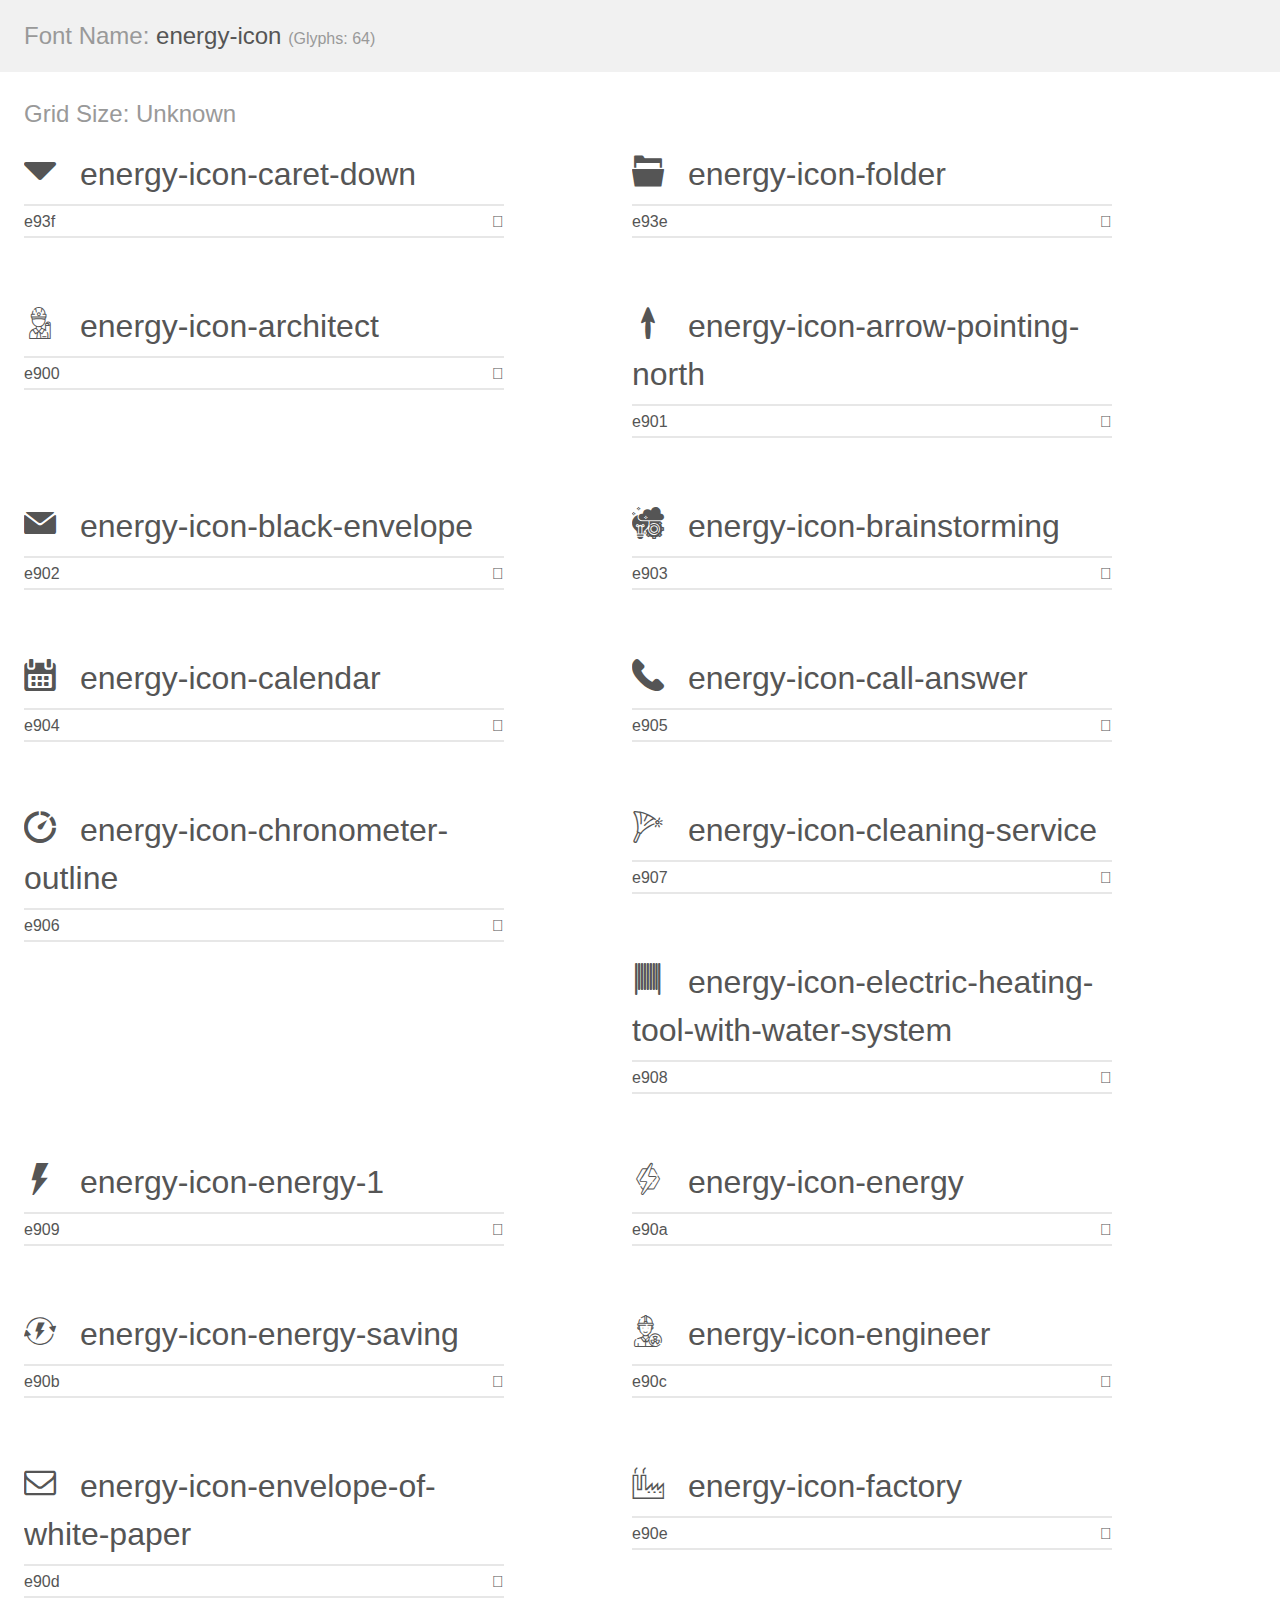
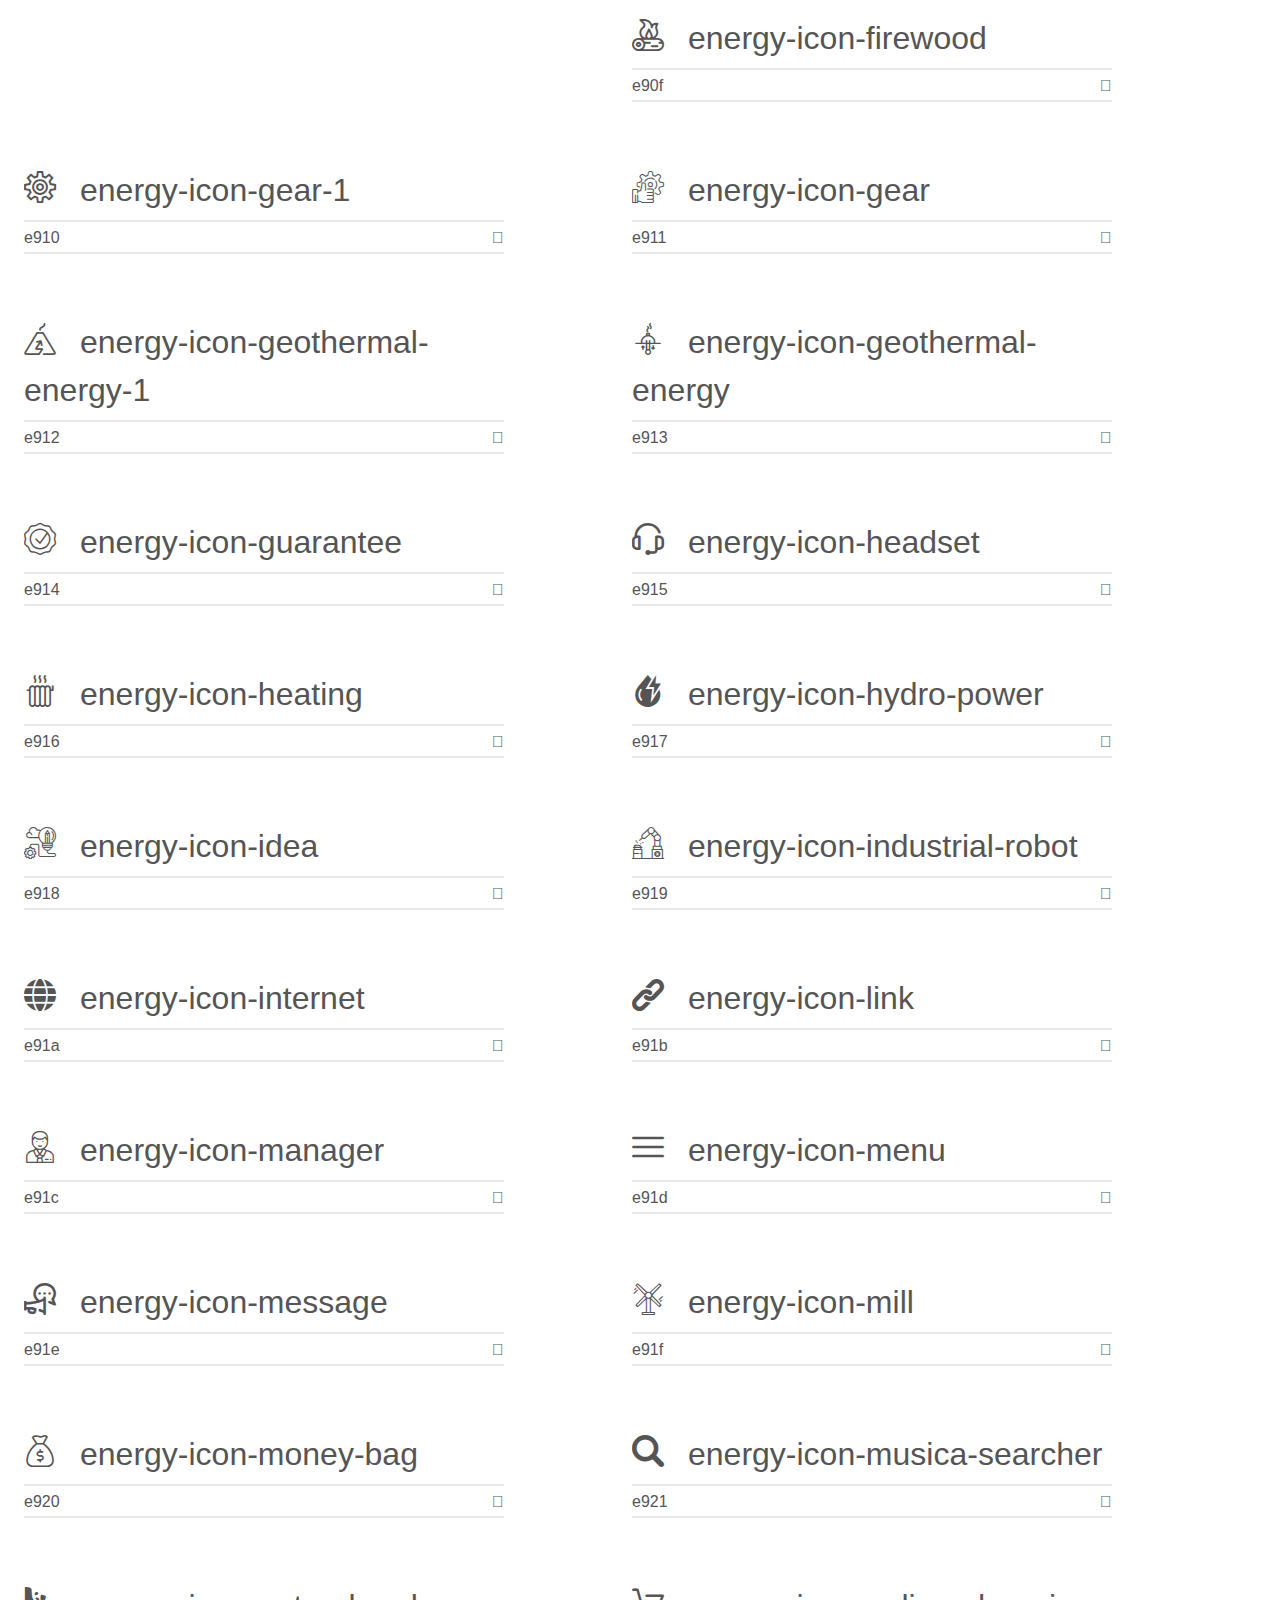
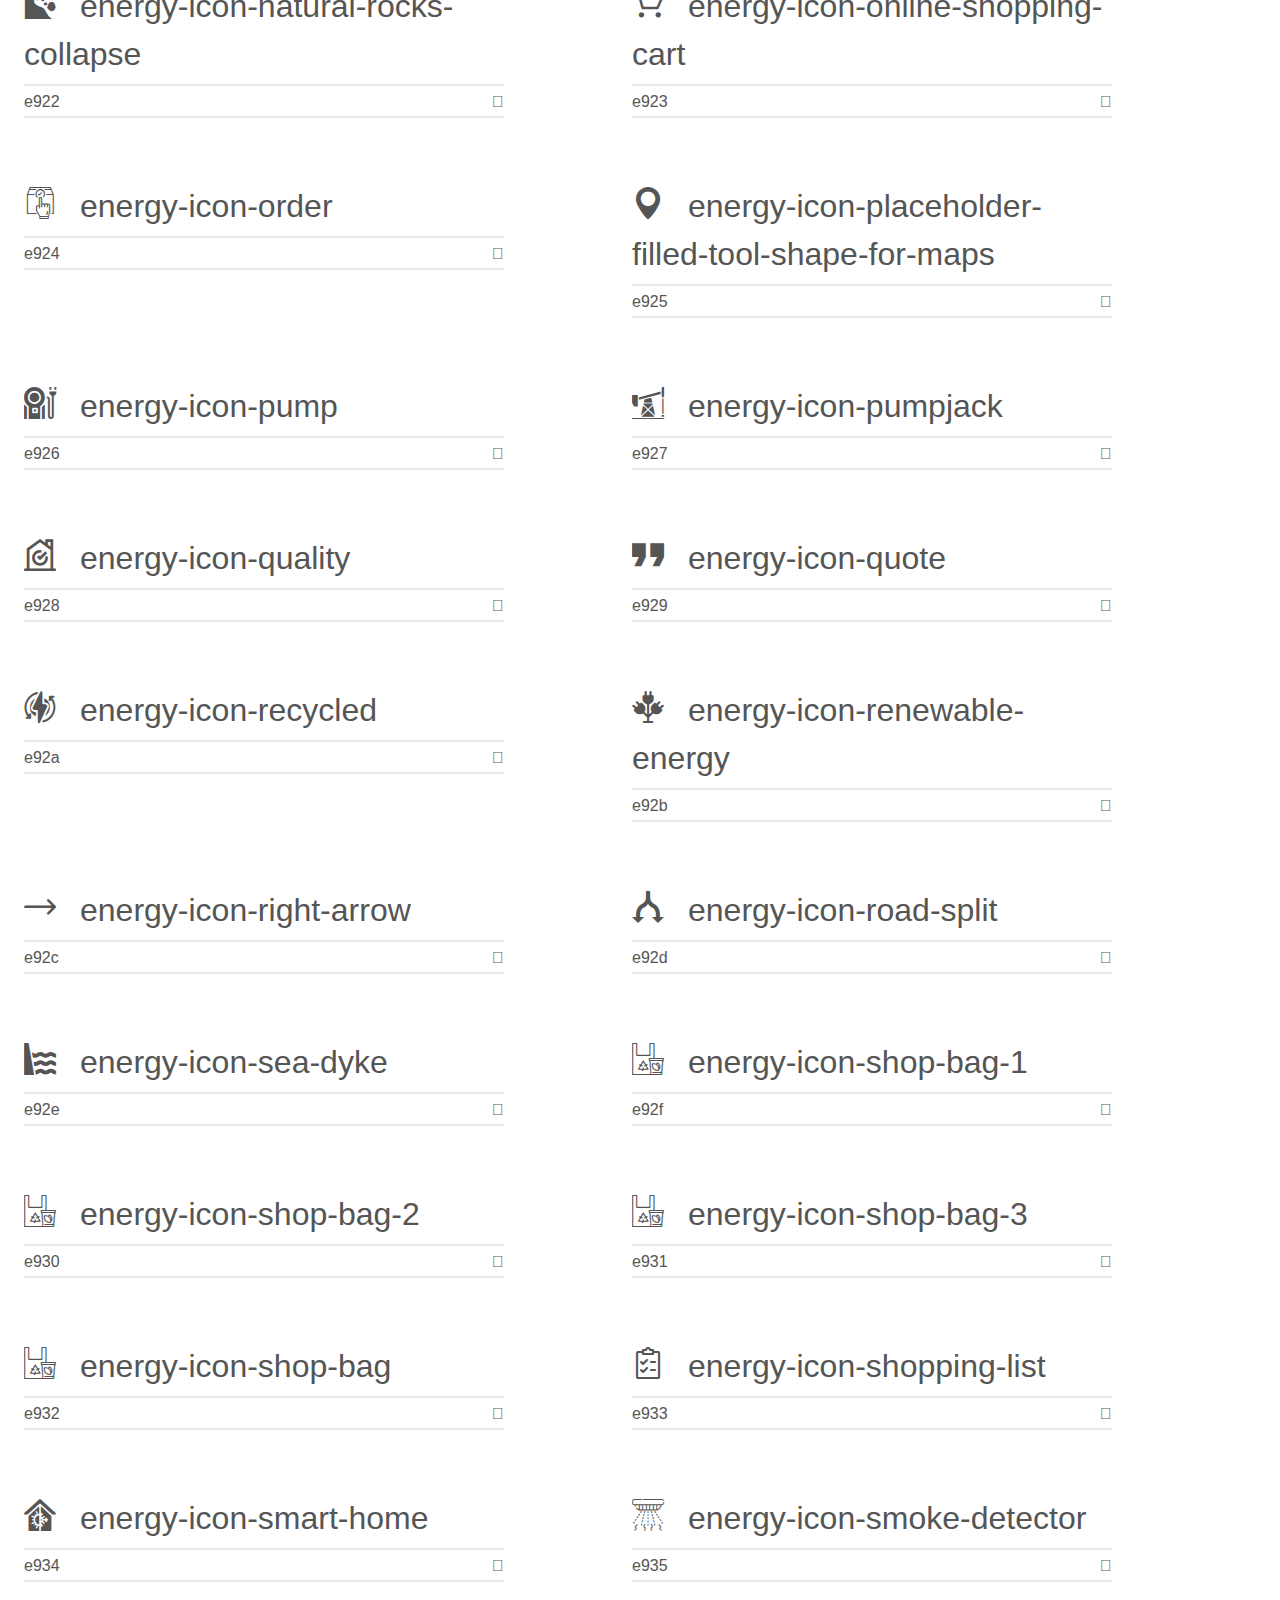
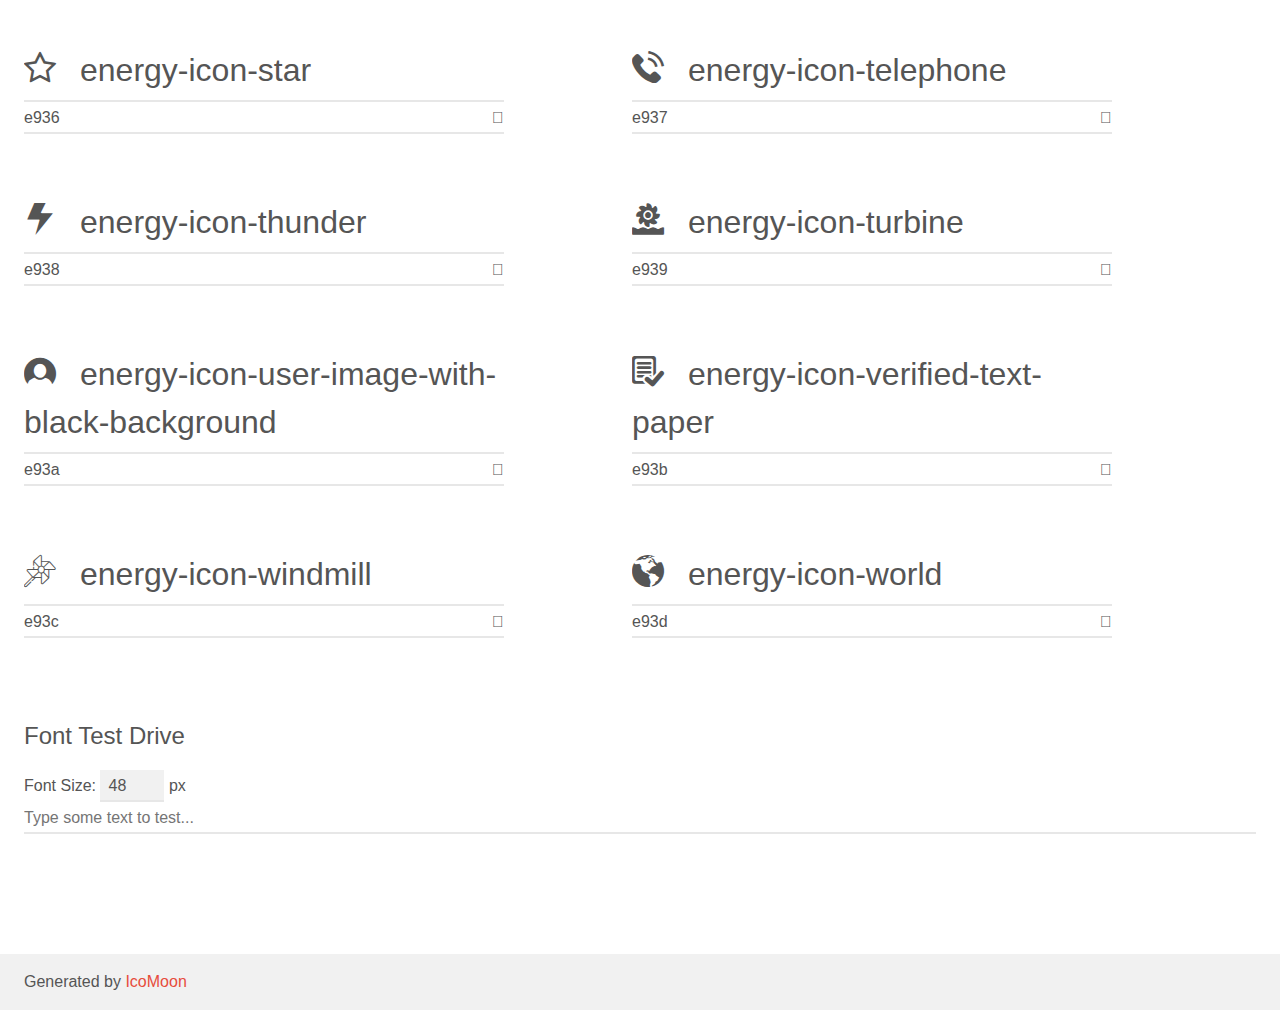
<file: plugins/energy-icon/demo.html>
<!doctype html>
<html>
<head>
    <meta charset="utf-8">
    <title>IcoMoon Demo</title>
    <meta name="description" content="An Icon Font Generated By IcoMoon.io">
    <meta name="viewport" content="width=device-width, initial-scale=1">
    <link rel="stylesheet" href="demo-files/demo.css">
    <link rel="stylesheet" href="style.css"></head>
<body>
    <div class="bgc1 clearfix">
        <h1 class="mhmm mvm"><span class="fgc1">Font Name:</span> energy-icon <small class="fgc1">(Glyphs:&nbsp;64)</small></h1>
    </div>
    <div class="clearfix mhl ptl">
        <h1 class="mvm mtn fgc1">Grid Size: Unknown</h1>
        <div class="glyph fs1">
            <div class="clearfix bshadow0 pbs">
                <span class="energy-icon-caret-down">
                
                </span>
                <span class="mls"> energy-icon-caret-down</span>
            </div>
            <fieldset class="fs0 size1of1 clearfix hidden-false">
                <input type="text" readonly value="e93f" class="unit size1of2" />
                <input type="text" maxlength="1" readonly value="&#xe93f;" class="unitRight size1of2 talign-right" />
            </fieldset>
            <div class="fs0 bshadow0 clearfix hidden-true">
                <span class="unit pvs fgc1">liga: </span>
                <input type="text" readonly value="" class="liga unitRight" />
            </div>
        </div>
        <div class="glyph fs1">
            <div class="clearfix bshadow0 pbs">
                <span class="energy-icon-folder">
                
                </span>
                <span class="mls"> energy-icon-folder</span>
            </div>
            <fieldset class="fs0 size1of1 clearfix hidden-false">
                <input type="text" readonly value="e93e" class="unit size1of2" />
                <input type="text" maxlength="1" readonly value="&#xe93e;" class="unitRight size1of2 talign-right" />
            </fieldset>
            <div class="fs0 bshadow0 clearfix hidden-true">
                <span class="unit pvs fgc1">liga: </span>
                <input type="text" readonly value="" class="liga unitRight" />
            </div>
        </div>
        <div class="glyph fs1">
            <div class="clearfix bshadow0 pbs">
                <span class="energy-icon-architect">
                
                </span>
                <span class="mls"> energy-icon-architect</span>
            </div>
            <fieldset class="fs0 size1of1 clearfix hidden-false">
                <input type="text" readonly value="e900" class="unit size1of2" />
                <input type="text" maxlength="1" readonly value="&#xe900;" class="unitRight size1of2 talign-right" />
            </fieldset>
            <div class="fs0 bshadow0 clearfix hidden-true">
                <span class="unit pvs fgc1">liga: </span>
                <input type="text" readonly value="" class="liga unitRight" />
            </div>
        </div>
        <div class="glyph fs1">
            <div class="clearfix bshadow0 pbs">
                <span class="energy-icon-arrow-pointing-north">
                
                </span>
                <span class="mls"> energy-icon-arrow-pointing-north</span>
            </div>
            <fieldset class="fs0 size1of1 clearfix hidden-false">
                <input type="text" readonly value="e901" class="unit size1of2" />
                <input type="text" maxlength="1" readonly value="&#xe901;" class="unitRight size1of2 talign-right" />
            </fieldset>
            <div class="fs0 bshadow0 clearfix hidden-true">
                <span class="unit pvs fgc1">liga: </span>
                <input type="text" readonly value="" class="liga unitRight" />
            </div>
        </div>
        <div class="glyph fs1">
            <div class="clearfix bshadow0 pbs">
                <span class="energy-icon-black-envelope">
                
                </span>
                <span class="mls"> energy-icon-black-envelope</span>
            </div>
            <fieldset class="fs0 size1of1 clearfix hidden-false">
                <input type="text" readonly value="e902" class="unit size1of2" />
                <input type="text" maxlength="1" readonly value="&#xe902;" class="unitRight size1of2 talign-right" />
            </fieldset>
            <div class="fs0 bshadow0 clearfix hidden-true">
                <span class="unit pvs fgc1">liga: </span>
                <input type="text" readonly value="" class="liga unitRight" />
            </div>
        </div>
        <div class="glyph fs1">
            <div class="clearfix bshadow0 pbs">
                <span class="energy-icon-brainstorming">
                
                </span>
                <span class="mls"> energy-icon-brainstorming</span>
            </div>
            <fieldset class="fs0 size1of1 clearfix hidden-false">
                <input type="text" readonly value="e903" class="unit size1of2" />
                <input type="text" maxlength="1" readonly value="&#xe903;" class="unitRight size1of2 talign-right" />
            </fieldset>
            <div class="fs0 bshadow0 clearfix hidden-true">
                <span class="unit pvs fgc1">liga: </span>
                <input type="text" readonly value="" class="liga unitRight" />
            </div>
        </div>
        <div class="glyph fs1">
            <div class="clearfix bshadow0 pbs">
                <span class="energy-icon-calendar">
                
                </span>
                <span class="mls"> energy-icon-calendar</span>
            </div>
            <fieldset class="fs0 size1of1 clearfix hidden-false">
                <input type="text" readonly value="e904" class="unit size1of2" />
                <input type="text" maxlength="1" readonly value="&#xe904;" class="unitRight size1of2 talign-right" />
            </fieldset>
            <div class="fs0 bshadow0 clearfix hidden-true">
                <span class="unit pvs fgc1">liga: </span>
                <input type="text" readonly value="" class="liga unitRight" />
            </div>
        </div>
        <div class="glyph fs1">
            <div class="clearfix bshadow0 pbs">
                <span class="energy-icon-call-answer">
                
                </span>
                <span class="mls"> energy-icon-call-answer</span>
            </div>
            <fieldset class="fs0 size1of1 clearfix hidden-false">
                <input type="text" readonly value="e905" class="unit size1of2" />
                <input type="text" maxlength="1" readonly value="&#xe905;" class="unitRight size1of2 talign-right" />
            </fieldset>
            <div class="fs0 bshadow0 clearfix hidden-true">
                <span class="unit pvs fgc1">liga: </span>
                <input type="text" readonly value="" class="liga unitRight" />
            </div>
        </div>
        <div class="glyph fs1">
            <div class="clearfix bshadow0 pbs">
                <span class="energy-icon-chronometer-outline">
                
                </span>
                <span class="mls"> energy-icon-chronometer-outline</span>
            </div>
            <fieldset class="fs0 size1of1 clearfix hidden-false">
                <input type="text" readonly value="e906" class="unit size1of2" />
                <input type="text" maxlength="1" readonly value="&#xe906;" class="unitRight size1of2 talign-right" />
            </fieldset>
            <div class="fs0 bshadow0 clearfix hidden-true">
                <span class="unit pvs fgc1">liga: </span>
                <input type="text" readonly value="" class="liga unitRight" />
            </div>
        </div>
        <div class="glyph fs1">
            <div class="clearfix bshadow0 pbs">
                <span class="energy-icon-cleaning-service">
                
                </span>
                <span class="mls"> energy-icon-cleaning-service</span>
            </div>
            <fieldset class="fs0 size1of1 clearfix hidden-false">
                <input type="text" readonly value="e907" class="unit size1of2" />
                <input type="text" maxlength="1" readonly value="&#xe907;" class="unitRight size1of2 talign-right" />
            </fieldset>
            <div class="fs0 bshadow0 clearfix hidden-true">
                <span class="unit pvs fgc1">liga: </span>
                <input type="text" readonly value="" class="liga unitRight" />
            </div>
        </div>
        <div class="glyph fs1">
            <div class="clearfix bshadow0 pbs">
                <span class="energy-icon-electric-heating-tool-with-water-system">
                
                </span>
                <span class="mls"> energy-icon-electric-heating-tool-with-water-system</span>
            </div>
            <fieldset class="fs0 size1of1 clearfix hidden-false">
                <input type="text" readonly value="e908" class="unit size1of2" />
                <input type="text" maxlength="1" readonly value="&#xe908;" class="unitRight size1of2 talign-right" />
            </fieldset>
            <div class="fs0 bshadow0 clearfix hidden-true">
                <span class="unit pvs fgc1">liga: </span>
                <input type="text" readonly value="" class="liga unitRight" />
            </div>
        </div>
        <div class="glyph fs1">
            <div class="clearfix bshadow0 pbs">
                <span class="energy-icon-energy-1">
                
                </span>
                <span class="mls"> energy-icon-energy-1</span>
            </div>
            <fieldset class="fs0 size1of1 clearfix hidden-false">
                <input type="text" readonly value="e909" class="unit size1of2" />
                <input type="text" maxlength="1" readonly value="&#xe909;" class="unitRight size1of2 talign-right" />
            </fieldset>
            <div class="fs0 bshadow0 clearfix hidden-true">
                <span class="unit pvs fgc1">liga: </span>
                <input type="text" readonly value="" class="liga unitRight" />
            </div>
        </div>
        <div class="glyph fs1">
            <div class="clearfix bshadow0 pbs">
                <span class="energy-icon-energy">
                
                </span>
                <span class="mls"> energy-icon-energy</span>
            </div>
            <fieldset class="fs0 size1of1 clearfix hidden-false">
                <input type="text" readonly value="e90a" class="unit size1of2" />
                <input type="text" maxlength="1" readonly value="&#xe90a;" class="unitRight size1of2 talign-right" />
            </fieldset>
            <div class="fs0 bshadow0 clearfix hidden-true">
                <span class="unit pvs fgc1">liga: </span>
                <input type="text" readonly value="" class="liga unitRight" />
            </div>
        </div>
        <div class="glyph fs1">
            <div class="clearfix bshadow0 pbs">
                <span class="energy-icon-energy-saving">
                
                </span>
                <span class="mls"> energy-icon-energy-saving</span>
            </div>
            <fieldset class="fs0 size1of1 clearfix hidden-false">
                <input type="text" readonly value="e90b" class="unit size1of2" />
                <input type="text" maxlength="1" readonly value="&#xe90b;" class="unitRight size1of2 talign-right" />
            </fieldset>
            <div class="fs0 bshadow0 clearfix hidden-true">
                <span class="unit pvs fgc1">liga: </span>
                <input type="text" readonly value="" class="liga unitRight" />
            </div>
        </div>
        <div class="glyph fs1">
            <div class="clearfix bshadow0 pbs">
                <span class="energy-icon-engineer">
                
                </span>
                <span class="mls"> energy-icon-engineer</span>
            </div>
            <fieldset class="fs0 size1of1 clearfix hidden-false">
                <input type="text" readonly value="e90c" class="unit size1of2" />
                <input type="text" maxlength="1" readonly value="&#xe90c;" class="unitRight size1of2 talign-right" />
            </fieldset>
            <div class="fs0 bshadow0 clearfix hidden-true">
                <span class="unit pvs fgc1">liga: </span>
                <input type="text" readonly value="" class="liga unitRight" />
            </div>
        </div>
        <div class="glyph fs1">
            <div class="clearfix bshadow0 pbs">
                <span class="energy-icon-envelope-of-white-paper">
                
                </span>
                <span class="mls"> energy-icon-envelope-of-white-paper</span>
            </div>
            <fieldset class="fs0 size1of1 clearfix hidden-false">
                <input type="text" readonly value="e90d" class="unit size1of2" />
                <input type="text" maxlength="1" readonly value="&#xe90d;" class="unitRight size1of2 talign-right" />
            </fieldset>
            <div class="fs0 bshadow0 clearfix hidden-true">
                <span class="unit pvs fgc1">liga: </span>
                <input type="text" readonly value="" class="liga unitRight" />
            </div>
        </div>
        <div class="glyph fs1">
            <div class="clearfix bshadow0 pbs">
                <span class="energy-icon-factory">
                
                </span>
                <span class="mls"> energy-icon-factory</span>
            </div>
            <fieldset class="fs0 size1of1 clearfix hidden-false">
                <input type="text" readonly value="e90e" class="unit size1of2" />
                <input type="text" maxlength="1" readonly value="&#xe90e;" class="unitRight size1of2 talign-right" />
            </fieldset>
            <div class="fs0 bshadow0 clearfix hidden-true">
                <span class="unit pvs fgc1">liga: </span>
                <input type="text" readonly value="" class="liga unitRight" />
            </div>
        </div>
        <div class="glyph fs1">
            <div class="clearfix bshadow0 pbs">
                <span class="energy-icon-firewood">
                
                </span>
                <span class="mls"> energy-icon-firewood</span>
            </div>
            <fieldset class="fs0 size1of1 clearfix hidden-false">
                <input type="text" readonly value="e90f" class="unit size1of2" />
                <input type="text" maxlength="1" readonly value="&#xe90f;" class="unitRight size1of2 talign-right" />
            </fieldset>
            <div class="fs0 bshadow0 clearfix hidden-true">
                <span class="unit pvs fgc1">liga: </span>
                <input type="text" readonly value="" class="liga unitRight" />
            </div>
        </div>
        <div class="glyph fs1">
            <div class="clearfix bshadow0 pbs">
                <span class="energy-icon-gear-1">
                
                </span>
                <span class="mls"> energy-icon-gear-1</span>
            </div>
            <fieldset class="fs0 size1of1 clearfix hidden-false">
                <input type="text" readonly value="e910" class="unit size1of2" />
                <input type="text" maxlength="1" readonly value="&#xe910;" class="unitRight size1of2 talign-right" />
            </fieldset>
            <div class="fs0 bshadow0 clearfix hidden-true">
                <span class="unit pvs fgc1">liga: </span>
                <input type="text" readonly value="" class="liga unitRight" />
            </div>
        </div>
        <div class="glyph fs1">
            <div class="clearfix bshadow0 pbs">
                <span class="energy-icon-gear">
                
                </span>
                <span class="mls"> energy-icon-gear</span>
            </div>
            <fieldset class="fs0 size1of1 clearfix hidden-false">
                <input type="text" readonly value="e911" class="unit size1of2" />
                <input type="text" maxlength="1" readonly value="&#xe911;" class="unitRight size1of2 talign-right" />
            </fieldset>
            <div class="fs0 bshadow0 clearfix hidden-true">
                <span class="unit pvs fgc1">liga: </span>
                <input type="text" readonly value="" class="liga unitRight" />
            </div>
        </div>
        <div class="glyph fs1">
            <div class="clearfix bshadow0 pbs">
                <span class="energy-icon-geothermal-energy-1">
                
                </span>
                <span class="mls"> energy-icon-geothermal-energy-1</span>
            </div>
            <fieldset class="fs0 size1of1 clearfix hidden-false">
                <input type="text" readonly value="e912" class="unit size1of2" />
                <input type="text" maxlength="1" readonly value="&#xe912;" class="unitRight size1of2 talign-right" />
            </fieldset>
            <div class="fs0 bshadow0 clearfix hidden-true">
                <span class="unit pvs fgc1">liga: </span>
                <input type="text" readonly value="" class="liga unitRight" />
            </div>
        </div>
        <div class="glyph fs1">
            <div class="clearfix bshadow0 pbs">
                <span class="energy-icon-geothermal-energy">
                
                </span>
                <span class="mls"> energy-icon-geothermal-energy</span>
            </div>
            <fieldset class="fs0 size1of1 clearfix hidden-false">
                <input type="text" readonly value="e913" class="unit size1of2" />
                <input type="text" maxlength="1" readonly value="&#xe913;" class="unitRight size1of2 talign-right" />
            </fieldset>
            <div class="fs0 bshadow0 clearfix hidden-true">
                <span class="unit pvs fgc1">liga: </span>
                <input type="text" readonly value="" class="liga unitRight" />
            </div>
        </div>
        <div class="glyph fs1">
            <div class="clearfix bshadow0 pbs">
                <span class="energy-icon-guarantee">
                
                </span>
                <span class="mls"> energy-icon-guarantee</span>
            </div>
            <fieldset class="fs0 size1of1 clearfix hidden-false">
                <input type="text" readonly value="e914" class="unit size1of2" />
                <input type="text" maxlength="1" readonly value="&#xe914;" class="unitRight size1of2 talign-right" />
            </fieldset>
            <div class="fs0 bshadow0 clearfix hidden-true">
                <span class="unit pvs fgc1">liga: </span>
                <input type="text" readonly value="" class="liga unitRight" />
            </div>
        </div>
        <div class="glyph fs1">
            <div class="clearfix bshadow0 pbs">
                <span class="energy-icon-headset">
                
                </span>
                <span class="mls"> energy-icon-headset</span>
            </div>
            <fieldset class="fs0 size1of1 clearfix hidden-false">
                <input type="text" readonly value="e915" class="unit size1of2" />
                <input type="text" maxlength="1" readonly value="&#xe915;" class="unitRight size1of2 talign-right" />
            </fieldset>
            <div class="fs0 bshadow0 clearfix hidden-true">
                <span class="unit pvs fgc1">liga: </span>
                <input type="text" readonly value="" class="liga unitRight" />
            </div>
        </div>
        <div class="glyph fs1">
            <div class="clearfix bshadow0 pbs">
                <span class="energy-icon-heating">
                
                </span>
                <span class="mls"> energy-icon-heating</span>
            </div>
            <fieldset class="fs0 size1of1 clearfix hidden-false">
                <input type="text" readonly value="e916" class="unit size1of2" />
                <input type="text" maxlength="1" readonly value="&#xe916;" class="unitRight size1of2 talign-right" />
            </fieldset>
            <div class="fs0 bshadow0 clearfix hidden-true">
                <span class="unit pvs fgc1">liga: </span>
                <input type="text" readonly value="" class="liga unitRight" />
            </div>
        </div>
        <div class="glyph fs1">
            <div class="clearfix bshadow0 pbs">
                <span class="energy-icon-hydro-power">
                
                </span>
                <span class="mls"> energy-icon-hydro-power</span>
            </div>
            <fieldset class="fs0 size1of1 clearfix hidden-false">
                <input type="text" readonly value="e917" class="unit size1of2" />
                <input type="text" maxlength="1" readonly value="&#xe917;" class="unitRight size1of2 talign-right" />
            </fieldset>
            <div class="fs0 bshadow0 clearfix hidden-true">
                <span class="unit pvs fgc1">liga: </span>
                <input type="text" readonly value="" class="liga unitRight" />
            </div>
        </div>
        <div class="glyph fs1">
            <div class="clearfix bshadow0 pbs">
                <span class="energy-icon-idea">
                
                </span>
                <span class="mls"> energy-icon-idea</span>
            </div>
            <fieldset class="fs0 size1of1 clearfix hidden-false">
                <input type="text" readonly value="e918" class="unit size1of2" />
                <input type="text" maxlength="1" readonly value="&#xe918;" class="unitRight size1of2 talign-right" />
            </fieldset>
            <div class="fs0 bshadow0 clearfix hidden-true">
                <span class="unit pvs fgc1">liga: </span>
                <input type="text" readonly value="" class="liga unitRight" />
            </div>
        </div>
        <div class="glyph fs1">
            <div class="clearfix bshadow0 pbs">
                <span class="energy-icon-industrial-robot">
                
                </span>
                <span class="mls"> energy-icon-industrial-robot</span>
            </div>
            <fieldset class="fs0 size1of1 clearfix hidden-false">
                <input type="text" readonly value="e919" class="unit size1of2" />
                <input type="text" maxlength="1" readonly value="&#xe919;" class="unitRight size1of2 talign-right" />
            </fieldset>
            <div class="fs0 bshadow0 clearfix hidden-true">
                <span class="unit pvs fgc1">liga: </span>
                <input type="text" readonly value="" class="liga unitRight" />
            </div>
        </div>
        <div class="glyph fs1">
            <div class="clearfix bshadow0 pbs">
                <span class="energy-icon-internet">
                
                </span>
                <span class="mls"> energy-icon-internet</span>
            </div>
            <fieldset class="fs0 size1of1 clearfix hidden-false">
                <input type="text" readonly value="e91a" class="unit size1of2" />
                <input type="text" maxlength="1" readonly value="&#xe91a;" class="unitRight size1of2 talign-right" />
            </fieldset>
            <div class="fs0 bshadow0 clearfix hidden-true">
                <span class="unit pvs fgc1">liga: </span>
                <input type="text" readonly value="" class="liga unitRight" />
            </div>
        </div>
        <div class="glyph fs1">
            <div class="clearfix bshadow0 pbs">
                <span class="energy-icon-link">
                
                </span>
                <span class="mls"> energy-icon-link</span>
            </div>
            <fieldset class="fs0 size1of1 clearfix hidden-false">
                <input type="text" readonly value="e91b" class="unit size1of2" />
                <input type="text" maxlength="1" readonly value="&#xe91b;" class="unitRight size1of2 talign-right" />
            </fieldset>
            <div class="fs0 bshadow0 clearfix hidden-true">
                <span class="unit pvs fgc1">liga: </span>
                <input type="text" readonly value="" class="liga unitRight" />
            </div>
        </div>
        <div class="glyph fs1">
            <div class="clearfix bshadow0 pbs">
                <span class="energy-icon-manager">
                
                </span>
                <span class="mls"> energy-icon-manager</span>
            </div>
            <fieldset class="fs0 size1of1 clearfix hidden-false">
                <input type="text" readonly value="e91c" class="unit size1of2" />
                <input type="text" maxlength="1" readonly value="&#xe91c;" class="unitRight size1of2 talign-right" />
            </fieldset>
            <div class="fs0 bshadow0 clearfix hidden-true">
                <span class="unit pvs fgc1">liga: </span>
                <input type="text" readonly value="" class="liga unitRight" />
            </div>
        </div>
        <div class="glyph fs1">
            <div class="clearfix bshadow0 pbs">
                <span class="energy-icon-menu">
                
                </span>
                <span class="mls"> energy-icon-menu</span>
            </div>
            <fieldset class="fs0 size1of1 clearfix hidden-false">
                <input type="text" readonly value="e91d" class="unit size1of2" />
                <input type="text" maxlength="1" readonly value="&#xe91d;" class="unitRight size1of2 talign-right" />
            </fieldset>
            <div class="fs0 bshadow0 clearfix hidden-true">
                <span class="unit pvs fgc1">liga: </span>
                <input type="text" readonly value="" class="liga unitRight" />
            </div>
        </div>
        <div class="glyph fs1">
            <div class="clearfix bshadow0 pbs">
                <span class="energy-icon-message">
                
                </span>
                <span class="mls"> energy-icon-message</span>
            </div>
            <fieldset class="fs0 size1of1 clearfix hidden-false">
                <input type="text" readonly value="e91e" class="unit size1of2" />
                <input type="text" maxlength="1" readonly value="&#xe91e;" class="unitRight size1of2 talign-right" />
            </fieldset>
            <div class="fs0 bshadow0 clearfix hidden-true">
                <span class="unit pvs fgc1">liga: </span>
                <input type="text" readonly value="" class="liga unitRight" />
            </div>
        </div>
        <div class="glyph fs1">
            <div class="clearfix bshadow0 pbs">
                <span class="energy-icon-mill">
                
                </span>
                <span class="mls"> energy-icon-mill</span>
            </div>
            <fieldset class="fs0 size1of1 clearfix hidden-false">
                <input type="text" readonly value="e91f" class="unit size1of2" />
                <input type="text" maxlength="1" readonly value="&#xe91f;" class="unitRight size1of2 talign-right" />
            </fieldset>
            <div class="fs0 bshadow0 clearfix hidden-true">
                <span class="unit pvs fgc1">liga: </span>
                <input type="text" readonly value="" class="liga unitRight" />
            </div>
        </div>
        <div class="glyph fs1">
            <div class="clearfix bshadow0 pbs">
                <span class="energy-icon-money-bag">
                
                </span>
                <span class="mls"> energy-icon-money-bag</span>
            </div>
            <fieldset class="fs0 size1of1 clearfix hidden-false">
                <input type="text" readonly value="e920" class="unit size1of2" />
                <input type="text" maxlength="1" readonly value="&#xe920;" class="unitRight size1of2 talign-right" />
            </fieldset>
            <div class="fs0 bshadow0 clearfix hidden-true">
                <span class="unit pvs fgc1">liga: </span>
                <input type="text" readonly value="" class="liga unitRight" />
            </div>
        </div>
        <div class="glyph fs1">
            <div class="clearfix bshadow0 pbs">
                <span class="energy-icon-musica-searcher">
                
                </span>
                <span class="mls"> energy-icon-musica-searcher</span>
            </div>
            <fieldset class="fs0 size1of1 clearfix hidden-false">
                <input type="text" readonly value="e921" class="unit size1of2" />
                <input type="text" maxlength="1" readonly value="&#xe921;" class="unitRight size1of2 talign-right" />
            </fieldset>
            <div class="fs0 bshadow0 clearfix hidden-true">
                <span class="unit pvs fgc1">liga: </span>
                <input type="text" readonly value="" class="liga unitRight" />
            </div>
        </div>
        <div class="glyph fs1">
            <div class="clearfix bshadow0 pbs">
                <span class="energy-icon-natural-rocks-collapse">
                
                </span>
                <span class="mls"> energy-icon-natural-rocks-collapse</span>
            </div>
            <fieldset class="fs0 size1of1 clearfix hidden-false">
                <input type="text" readonly value="e922" class="unit size1of2" />
                <input type="text" maxlength="1" readonly value="&#xe922;" class="unitRight size1of2 talign-right" />
            </fieldset>
            <div class="fs0 bshadow0 clearfix hidden-true">
                <span class="unit pvs fgc1">liga: </span>
                <input type="text" readonly value="" class="liga unitRight" />
            </div>
        </div>
        <div class="glyph fs1">
            <div class="clearfix bshadow0 pbs">
                <span class="energy-icon-online-shopping-cart">
                
                </span>
                <span class="mls"> energy-icon-online-shopping-cart</span>
            </div>
            <fieldset class="fs0 size1of1 clearfix hidden-false">
                <input type="text" readonly value="e923" class="unit size1of2" />
                <input type="text" maxlength="1" readonly value="&#xe923;" class="unitRight size1of2 talign-right" />
            </fieldset>
            <div class="fs0 bshadow0 clearfix hidden-true">
                <span class="unit pvs fgc1">liga: </span>
                <input type="text" readonly value="" class="liga unitRight" />
            </div>
        </div>
        <div class="glyph fs1">
            <div class="clearfix bshadow0 pbs">
                <span class="energy-icon-order">
                
                </span>
                <span class="mls"> energy-icon-order</span>
            </div>
            <fieldset class="fs0 size1of1 clearfix hidden-false">
                <input type="text" readonly value="e924" class="unit size1of2" />
                <input type="text" maxlength="1" readonly value="&#xe924;" class="unitRight size1of2 talign-right" />
            </fieldset>
            <div class="fs0 bshadow0 clearfix hidden-true">
                <span class="unit pvs fgc1">liga: </span>
                <input type="text" readonly value="" class="liga unitRight" />
            </div>
        </div>
        <div class="glyph fs1">
            <div class="clearfix bshadow0 pbs">
                <span class="energy-icon-placeholder-filled-tool-shape-for-maps">
                
                </span>
                <span class="mls"> energy-icon-placeholder-filled-tool-shape-for-maps</span>
            </div>
            <fieldset class="fs0 size1of1 clearfix hidden-false">
                <input type="text" readonly value="e925" class="unit size1of2" />
                <input type="text" maxlength="1" readonly value="&#xe925;" class="unitRight size1of2 talign-right" />
            </fieldset>
            <div class="fs0 bshadow0 clearfix hidden-true">
                <span class="unit pvs fgc1">liga: </span>
                <input type="text" readonly value="" class="liga unitRight" />
            </div>
        </div>
        <div class="glyph fs1">
            <div class="clearfix bshadow0 pbs">
                <span class="energy-icon-pump">
                
                </span>
                <span class="mls"> energy-icon-pump</span>
            </div>
            <fieldset class="fs0 size1of1 clearfix hidden-false">
                <input type="text" readonly value="e926" class="unit size1of2" />
                <input type="text" maxlength="1" readonly value="&#xe926;" class="unitRight size1of2 talign-right" />
            </fieldset>
            <div class="fs0 bshadow0 clearfix hidden-true">
                <span class="unit pvs fgc1">liga: </span>
                <input type="text" readonly value="" class="liga unitRight" />
            </div>
        </div>
        <div class="glyph fs1">
            <div class="clearfix bshadow0 pbs">
                <span class="energy-icon-pumpjack">
                
                </span>
                <span class="mls"> energy-icon-pumpjack</span>
            </div>
            <fieldset class="fs0 size1of1 clearfix hidden-false">
                <input type="text" readonly value="e927" class="unit size1of2" />
                <input type="text" maxlength="1" readonly value="&#xe927;" class="unitRight size1of2 talign-right" />
            </fieldset>
            <div class="fs0 bshadow0 clearfix hidden-true">
                <span class="unit pvs fgc1">liga: </span>
                <input type="text" readonly value="" class="liga unitRight" />
            </div>
        </div>
        <div class="glyph fs1">
            <div class="clearfix bshadow0 pbs">
                <span class="energy-icon-quality">
                
                </span>
                <span class="mls"> energy-icon-quality</span>
            </div>
            <fieldset class="fs0 size1of1 clearfix hidden-false">
                <input type="text" readonly value="e928" class="unit size1of2" />
                <input type="text" maxlength="1" readonly value="&#xe928;" class="unitRight size1of2 talign-right" />
            </fieldset>
            <div class="fs0 bshadow0 clearfix hidden-true">
                <span class="unit pvs fgc1">liga: </span>
                <input type="text" readonly value="" class="liga unitRight" />
            </div>
        </div>
        <div class="glyph fs1">
            <div class="clearfix bshadow0 pbs">
                <span class="energy-icon-quote">
                
                </span>
                <span class="mls"> energy-icon-quote</span>
            </div>
            <fieldset class="fs0 size1of1 clearfix hidden-false">
                <input type="text" readonly value="e929" class="unit size1of2" />
                <input type="text" maxlength="1" readonly value="&#xe929;" class="unitRight size1of2 talign-right" />
            </fieldset>
            <div class="fs0 bshadow0 clearfix hidden-true">
                <span class="unit pvs fgc1">liga: </span>
                <input type="text" readonly value="" class="liga unitRight" />
            </div>
        </div>
        <div class="glyph fs1">
            <div class="clearfix bshadow0 pbs">
                <span class="energy-icon-recycled">
                
                </span>
                <span class="mls"> energy-icon-recycled</span>
            </div>
            <fieldset class="fs0 size1of1 clearfix hidden-false">
                <input type="text" readonly value="e92a" class="unit size1of2" />
                <input type="text" maxlength="1" readonly value="&#xe92a;" class="unitRight size1of2 talign-right" />
            </fieldset>
            <div class="fs0 bshadow0 clearfix hidden-true">
                <span class="unit pvs fgc1">liga: </span>
                <input type="text" readonly value="" class="liga unitRight" />
            </div>
        </div>
        <div class="glyph fs1">
            <div class="clearfix bshadow0 pbs">
                <span class="energy-icon-renewable-energy">
                
                </span>
                <span class="mls"> energy-icon-renewable-energy</span>
            </div>
            <fieldset class="fs0 size1of1 clearfix hidden-false">
                <input type="text" readonly value="e92b" class="unit size1of2" />
                <input type="text" maxlength="1" readonly value="&#xe92b;" class="unitRight size1of2 talign-right" />
            </fieldset>
            <div class="fs0 bshadow0 clearfix hidden-true">
                <span class="unit pvs fgc1">liga: </span>
                <input type="text" readonly value="" class="liga unitRight" />
            </div>
        </div>
        <div class="glyph fs1">
            <div class="clearfix bshadow0 pbs">
                <span class="energy-icon-right-arrow">
                
                </span>
                <span class="mls"> energy-icon-right-arrow</span>
            </div>
            <fieldset class="fs0 size1of1 clearfix hidden-false">
                <input type="text" readonly value="e92c" class="unit size1of2" />
                <input type="text" maxlength="1" readonly value="&#xe92c;" class="unitRight size1of2 talign-right" />
            </fieldset>
            <div class="fs0 bshadow0 clearfix hidden-true">
                <span class="unit pvs fgc1">liga: </span>
                <input type="text" readonly value="" class="liga unitRight" />
            </div>
        </div>
        <div class="glyph fs1">
            <div class="clearfix bshadow0 pbs">
                <span class="energy-icon-road-split">
                
                </span>
                <span class="mls"> energy-icon-road-split</span>
            </div>
            <fieldset class="fs0 size1of1 clearfix hidden-false">
                <input type="text" readonly value="e92d" class="unit size1of2" />
                <input type="text" maxlength="1" readonly value="&#xe92d;" class="unitRight size1of2 talign-right" />
            </fieldset>
            <div class="fs0 bshadow0 clearfix hidden-true">
                <span class="unit pvs fgc1">liga: </span>
                <input type="text" readonly value="" class="liga unitRight" />
            </div>
        </div>
        <div class="glyph fs1">
            <div class="clearfix bshadow0 pbs">
                <span class="energy-icon-sea-dyke">
                
                </span>
                <span class="mls"> energy-icon-sea-dyke</span>
            </div>
            <fieldset class="fs0 size1of1 clearfix hidden-false">
                <input type="text" readonly value="e92e" class="unit size1of2" />
                <input type="text" maxlength="1" readonly value="&#xe92e;" class="unitRight size1of2 talign-right" />
            </fieldset>
            <div class="fs0 bshadow0 clearfix hidden-true">
                <span class="unit pvs fgc1">liga: </span>
                <input type="text" readonly value="" class="liga unitRight" />
            </div>
        </div>
        <div class="glyph fs1">
            <div class="clearfix bshadow0 pbs">
                <span class="energy-icon-shop-bag-1">
                
                </span>
                <span class="mls"> energy-icon-shop-bag-1</span>
            </div>
            <fieldset class="fs0 size1of1 clearfix hidden-false">
                <input type="text" readonly value="e92f" class="unit size1of2" />
                <input type="text" maxlength="1" readonly value="&#xe92f;" class="unitRight size1of2 talign-right" />
            </fieldset>
            <div class="fs0 bshadow0 clearfix hidden-true">
                <span class="unit pvs fgc1">liga: </span>
                <input type="text" readonly value="" class="liga unitRight" />
            </div>
        </div>
        <div class="glyph fs1">
            <div class="clearfix bshadow0 pbs">
                <span class="energy-icon-shop-bag-2">
                
                </span>
                <span class="mls"> energy-icon-shop-bag-2</span>
            </div>
            <fieldset class="fs0 size1of1 clearfix hidden-false">
                <input type="text" readonly value="e930" class="unit size1of2" />
                <input type="text" maxlength="1" readonly value="&#xe930;" class="unitRight size1of2 talign-right" />
            </fieldset>
            <div class="fs0 bshadow0 clearfix hidden-true">
                <span class="unit pvs fgc1">liga: </span>
                <input type="text" readonly value="" class="liga unitRight" />
            </div>
        </div>
        <div class="glyph fs1">
            <div class="clearfix bshadow0 pbs">
                <span class="energy-icon-shop-bag-3">
                
                </span>
                <span class="mls"> energy-icon-shop-bag-3</span>
            </div>
            <fieldset class="fs0 size1of1 clearfix hidden-false">
                <input type="text" readonly value="e931" class="unit size1of2" />
                <input type="text" maxlength="1" readonly value="&#xe931;" class="unitRight size1of2 talign-right" />
            </fieldset>
            <div class="fs0 bshadow0 clearfix hidden-true">
                <span class="unit pvs fgc1">liga: </span>
                <input type="text" readonly value="" class="liga unitRight" />
            </div>
        </div>
        <div class="glyph fs1">
            <div class="clearfix bshadow0 pbs">
                <span class="energy-icon-shop-bag">
                
                </span>
                <span class="mls"> energy-icon-shop-bag</span>
            </div>
            <fieldset class="fs0 size1of1 clearfix hidden-false">
                <input type="text" readonly value="e932" class="unit size1of2" />
                <input type="text" maxlength="1" readonly value="&#xe932;" class="unitRight size1of2 talign-right" />
            </fieldset>
            <div class="fs0 bshadow0 clearfix hidden-true">
                <span class="unit pvs fgc1">liga: </span>
                <input type="text" readonly value="" class="liga unitRight" />
            </div>
        </div>
        <div class="glyph fs1">
            <div class="clearfix bshadow0 pbs">
                <span class="energy-icon-shopping-list">
                
                </span>
                <span class="mls"> energy-icon-shopping-list</span>
            </div>
            <fieldset class="fs0 size1of1 clearfix hidden-false">
                <input type="text" readonly value="e933" class="unit size1of2" />
                <input type="text" maxlength="1" readonly value="&#xe933;" class="unitRight size1of2 talign-right" />
            </fieldset>
            <div class="fs0 bshadow0 clearfix hidden-true">
                <span class="unit pvs fgc1">liga: </span>
                <input type="text" readonly value="" class="liga unitRight" />
            </div>
        </div>
        <div class="glyph fs1">
            <div class="clearfix bshadow0 pbs">
                <span class="energy-icon-smart-home">
                
                </span>
                <span class="mls"> energy-icon-smart-home</span>
            </div>
            <fieldset class="fs0 size1of1 clearfix hidden-false">
                <input type="text" readonly value="e934" class="unit size1of2" />
                <input type="text" maxlength="1" readonly value="&#xe934;" class="unitRight size1of2 talign-right" />
            </fieldset>
            <div class="fs0 bshadow0 clearfix hidden-true">
                <span class="unit pvs fgc1">liga: </span>
                <input type="text" readonly value="" class="liga unitRight" />
            </div>
        </div>
        <div class="glyph fs1">
            <div class="clearfix bshadow0 pbs">
                <span class="energy-icon-smoke-detector">
                
                </span>
                <span class="mls"> energy-icon-smoke-detector</span>
            </div>
            <fieldset class="fs0 size1of1 clearfix hidden-false">
                <input type="text" readonly value="e935" class="unit size1of2" />
                <input type="text" maxlength="1" readonly value="&#xe935;" class="unitRight size1of2 talign-right" />
            </fieldset>
            <div class="fs0 bshadow0 clearfix hidden-true">
                <span class="unit pvs fgc1">liga: </span>
                <input type="text" readonly value="" class="liga unitRight" />
            </div>
        </div>
        <div class="glyph fs1">
            <div class="clearfix bshadow0 pbs">
                <span class="energy-icon-star">
                
                </span>
                <span class="mls"> energy-icon-star</span>
            </div>
            <fieldset class="fs0 size1of1 clearfix hidden-false">
                <input type="text" readonly value="e936" class="unit size1of2" />
                <input type="text" maxlength="1" readonly value="&#xe936;" class="unitRight size1of2 talign-right" />
            </fieldset>
            <div class="fs0 bshadow0 clearfix hidden-true">
                <span class="unit pvs fgc1">liga: </span>
                <input type="text" readonly value="" class="liga unitRight" />
            </div>
        </div>
        <div class="glyph fs1">
            <div class="clearfix bshadow0 pbs">
                <span class="energy-icon-telephone">
                
                </span>
                <span class="mls"> energy-icon-telephone</span>
            </div>
            <fieldset class="fs0 size1of1 clearfix hidden-false">
                <input type="text" readonly value="e937" class="unit size1of2" />
                <input type="text" maxlength="1" readonly value="&#xe937;" class="unitRight size1of2 talign-right" />
            </fieldset>
            <div class="fs0 bshadow0 clearfix hidden-true">
                <span class="unit pvs fgc1">liga: </span>
                <input type="text" readonly value="" class="liga unitRight" />
            </div>
        </div>
        <div class="glyph fs1">
            <div class="clearfix bshadow0 pbs">
                <span class="energy-icon-thunder">
                
                </span>
                <span class="mls"> energy-icon-thunder</span>
            </div>
            <fieldset class="fs0 size1of1 clearfix hidden-false">
                <input type="text" readonly value="e938" class="unit size1of2" />
                <input type="text" maxlength="1" readonly value="&#xe938;" class="unitRight size1of2 talign-right" />
            </fieldset>
            <div class="fs0 bshadow0 clearfix hidden-true">
                <span class="unit pvs fgc1">liga: </span>
                <input type="text" readonly value="" class="liga unitRight" />
            </div>
        </div>
        <div class="glyph fs1">
            <div class="clearfix bshadow0 pbs">
                <span class="energy-icon-turbine">
                
                </span>
                <span class="mls"> energy-icon-turbine</span>
            </div>
            <fieldset class="fs0 size1of1 clearfix hidden-false">
                <input type="text" readonly value="e939" class="unit size1of2" />
                <input type="text" maxlength="1" readonly value="&#xe939;" class="unitRight size1of2 talign-right" />
            </fieldset>
            <div class="fs0 bshadow0 clearfix hidden-true">
                <span class="unit pvs fgc1">liga: </span>
                <input type="text" readonly value="" class="liga unitRight" />
            </div>
        </div>
        <div class="glyph fs1">
            <div class="clearfix bshadow0 pbs">
                <span class="energy-icon-user-image-with-black-background">
                
                </span>
                <span class="mls"> energy-icon-user-image-with-black-background</span>
            </div>
            <fieldset class="fs0 size1of1 clearfix hidden-false">
                <input type="text" readonly value="e93a" class="unit size1of2" />
                <input type="text" maxlength="1" readonly value="&#xe93a;" class="unitRight size1of2 talign-right" />
            </fieldset>
            <div class="fs0 bshadow0 clearfix hidden-true">
                <span class="unit pvs fgc1">liga: </span>
                <input type="text" readonly value="" class="liga unitRight" />
            </div>
        </div>
        <div class="glyph fs1">
            <div class="clearfix bshadow0 pbs">
                <span class="energy-icon-verified-text-paper">
                
                </span>
                <span class="mls"> energy-icon-verified-text-paper</span>
            </div>
            <fieldset class="fs0 size1of1 clearfix hidden-false">
                <input type="text" readonly value="e93b" class="unit size1of2" />
                <input type="text" maxlength="1" readonly value="&#xe93b;" class="unitRight size1of2 talign-right" />
            </fieldset>
            <div class="fs0 bshadow0 clearfix hidden-true">
                <span class="unit pvs fgc1">liga: </span>
                <input type="text" readonly value="" class="liga unitRight" />
            </div>
        </div>
        <div class="glyph fs1">
            <div class="clearfix bshadow0 pbs">
                <span class="energy-icon-windmill">
                
                </span>
                <span class="mls"> energy-icon-windmill</span>
            </div>
            <fieldset class="fs0 size1of1 clearfix hidden-false">
                <input type="text" readonly value="e93c" class="unit size1of2" />
                <input type="text" maxlength="1" readonly value="&#xe93c;" class="unitRight size1of2 talign-right" />
            </fieldset>
            <div class="fs0 bshadow0 clearfix hidden-true">
                <span class="unit pvs fgc1">liga: </span>
                <input type="text" readonly value="" class="liga unitRight" />
            </div>
        </div>
        <div class="glyph fs1">
            <div class="clearfix bshadow0 pbs">
                <span class="energy-icon-world">
                
                </span>
                <span class="mls"> energy-icon-world</span>
            </div>
            <fieldset class="fs0 size1of1 clearfix hidden-false">
                <input type="text" readonly value="e93d" class="unit size1of2" />
                <input type="text" maxlength="1" readonly value="&#xe93d;" class="unitRight size1of2 talign-right" />
            </fieldset>
            <div class="fs0 bshadow0 clearfix hidden-true">
                <span class="unit pvs fgc1">liga: </span>
                <input type="text" readonly value="" class="liga unitRight" />
            </div>
        </div>
    </div>

    <!--[if gt IE 8]><!-->
    <div class="mhl clearfix mbl">
        <h1>Font Test Drive</h1>
        <label>
            Font Size: <input id="fontSize" type="number" class="textbox0 mbm"
            min="8" value="48" />
            px
        </label>
        <input id="testText" type="text" class="phl size1of1 mvl"
        placeholder="Type some text to test..." value=""/>
        <div id="testDrive" class="energy-icon-">&nbsp;
        </div>
    </div>
    <!--<![endif]-->
    <div class="bgc1 clearfix">
        <p class="mhl">Generated by <a href="https://icomoon.io/app">IcoMoon</a></p>
    </div>

    <script src="demo-files/demo.js"></script>
</body>
</html>
</file>
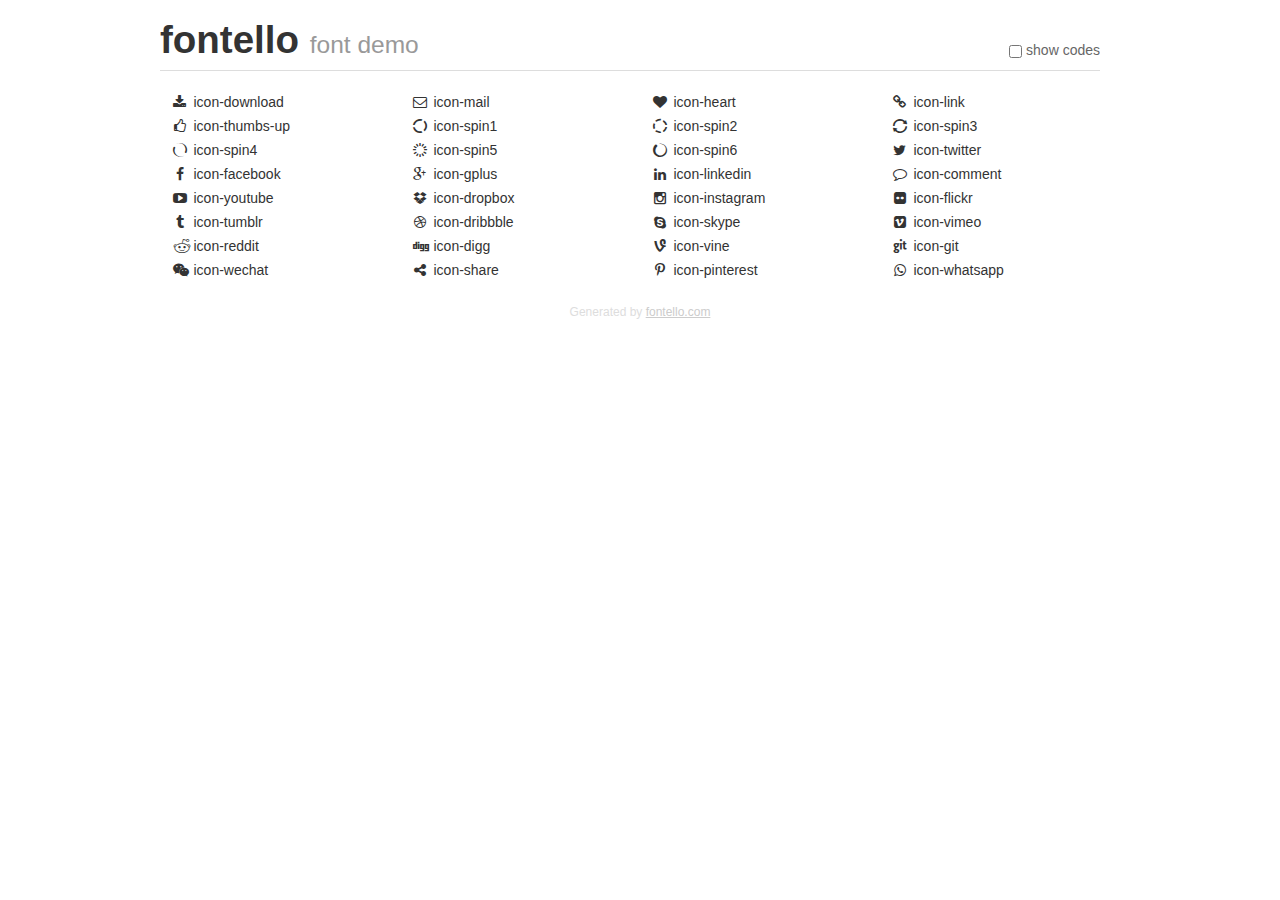
<file: assets/html5lightbox/icons/demo.html>
<!DOCTYPE html>
<html>
  <head><!--[if lt IE 9]><script language="javascript" type="text/javascript" src="//html5shim.googlecode.com/svn/trunk/html5.js"></script><![endif]-->
    <meta charset="UTF-8"><style>/*
 * Bootstrap v2.2.1
 *
 * Copyright 2012 Twitter, Inc
 * Licensed under the Apache License v2.0
 * http://www.apache.org/licenses/LICENSE-2.0
 *
 * Designed and built with all the love in the world @twitter by @mdo and @fat.
 */
.clearfix {
  *zoom: 1;
}
.clearfix:before,
.clearfix:after {
  display: table;
  content: "";
  line-height: 0;
}
.clearfix:after {
  clear: both;
}
html {
  font-size: 100%;
  -webkit-text-size-adjust: 100%;
  -ms-text-size-adjust: 100%;
}
a:focus {
  outline: thin dotted #333;
  outline: 5px auto -webkit-focus-ring-color;
  outline-offset: -2px;
}
a:hover,
a:active {
  outline: 0;
}
button,
input,
select,
textarea {
  margin: 0;
  font-size: 100%;
  vertical-align: middle;
}
button,
input {
  *overflow: visible;
  line-height: normal;
}
button::-moz-focus-inner,
input::-moz-focus-inner {
  padding: 0;
  border: 0;
}
body {
  margin: 0;
  font-family: "Helvetica Neue", Helvetica, Arial, sans-serif;
  font-size: 14px;
  line-height: 20px;
  color: #333;
  background-color: #fff;
}
a {
  color: #08c;
  text-decoration: none;
}
a:hover {
  color: #005580;
  text-decoration: underline;
}
.row {
  margin-left: -20px;
  *zoom: 1;
}
.row:before,
.row:after {
  display: table;
  content: "";
  line-height: 0;
}
.row:after {
  clear: both;
}
[class*="span"] {
  float: left;
  min-height: 1px;
  margin-left: 20px;
}
.container,
.navbar-static-top .container,
.navbar-fixed-top .container,
.navbar-fixed-bottom .container {
  width: 940px;
}
.span12 {
  width: 940px;
}
.span11 {
  width: 860px;
}
.span10 {
  width: 780px;
}
.span9 {
  width: 700px;
}
.span8 {
  width: 620px;
}
.span7 {
  width: 540px;
}
.span6 {
  width: 460px;
}
.span5 {
  width: 380px;
}
.span4 {
  width: 300px;
}
.span3 {
  width: 220px;
}
.span2 {
  width: 140px;
}
.span1 {
  width: 60px;
}
[class*="span"].pull-right,
.row-fluid [class*="span"].pull-right {
  float: right;
}
.container {
  margin-right: auto;
  margin-left: auto;
  *zoom: 1;
}
.container:before,
.container:after {
  display: table;
  content: "";
  line-height: 0;
}
.container:after {
  clear: both;
}
p {
  margin: 0 0 10px;
}
.lead {
  margin-bottom: 20px;
  font-size: 21px;
  font-weight: 200;
  line-height: 30px;
}
small {
  font-size: 85%;
}
h1 {
  margin: 10px 0;
  font-family: inherit;
  font-weight: bold;
  line-height: 20px;
  color: inherit;
  text-rendering: optimizelegibility;
}
h1 small {
  font-weight: normal;
  line-height: 1;
  color: #999;
}
h1 {
  line-height: 40px;
}
h1 {
  font-size: 38.5px;
}
h1 small {
  font-size: 24.5px;
}
body {
  margin-top: 90px;
}
.header {
  position: fixed;
  top: 0;
  left: 50%;
  margin-left: -480px;
  background-color: #fff;
  border-bottom: 1px solid #ddd;
  padding-top: 10px;
  z-index: 10;
}
.footer {
  color: #ddd;
  font-size: 12px;
  text-align: center;
  margin-top: 20px;
}
.footer a {
  color: #ccc;
  text-decoration: underline;
}
.the-icons {
  font-size: 14px;
  line-height: 24px;
}
.switch {
  position: absolute;
  right: 0;
  bottom: 10px;
  color: #666;
}
.switch input {
  margin-right: 0.3em;
}
.codesOn .i-name {
  display: none;
}
.codesOn .i-code {
  display: inline;
}
.i-code {
  display: none;
}
@font-face {
      font-family: 'fontello';
      src: url('./font/fontello.eot?11430976');
      src: url('./font/fontello.eot?11430976#iefix') format('embedded-opentype'),
           url('./font/fontello.woff?11430976') format('woff'),
           url('./font/fontello.ttf?11430976') format('truetype'),
           url('./font/fontello.svg?11430976#fontello') format('svg');
      font-weight: normal;
      font-style: normal;
    }
     
     
    .demo-icon
    {
      font-family: "fontello";
      font-style: normal;
      font-weight: normal;
      speak: none;
     
      display: inline-block;
      text-decoration: inherit;
      width: 1em;
      margin-right: .2em;
      text-align: center;
      /* opacity: .8; */
     
      /* For safety - reset parent styles, that can break glyph codes*/
      font-variant: normal;
      text-transform: none;
     
      /* fix buttons height, for twitter bootstrap */
      line-height: 1em;
     
      /* Animation center compensation - margins should be symmetric */
      /* remove if not needed */
      margin-left: .2em;
     
      /* You can be more comfortable with increased icons size */
      /* font-size: 120%; */
     
      /* Font smoothing. That was taken from TWBS */
      -webkit-font-smoothing: antialiased;
      -moz-osx-font-smoothing: grayscale;
     
      /* Uncomment for 3D effect */
      /* text-shadow: 1px 1px 1px rgba(127, 127, 127, 0.3); */
    }
     </style>
    <link rel="stylesheet" href="css/animation.css"><!--[if IE 7]><link rel="stylesheet" href="css/fontello-ie7.css"><![endif]-->
    <script>
      function toggleCodes(on) {
        var obj = document.getElementById('icons');
      
        if (on) {
          obj.className += ' codesOn';
        } else {
          obj.className = obj.className.replace(' codesOn', '');
        }
      }
      
    </script>
  </head>
  <body>
    <div class="container header">
      <h1>
        fontello
         <small>font demo</small>
      </h1>
      <label class="switch">
        <input type="checkbox" onclick="toggleCodes(this.checked)">show codes
      </label>
    </div>
    <div id="icons" class="container">
      <div class="row">
        <div title="Code: 0xe800" class="the-icons span3"><i class="demo-icon icon-download">&#xe800;</i> <span class="i-name">icon-download</span><span class="i-code">0xe800</span></div>
        <div title="Code: 0xe801" class="the-icons span3"><i class="demo-icon icon-mail">&#xe801;</i> <span class="i-name">icon-mail</span><span class="i-code">0xe801</span></div>
        <div title="Code: 0xe802" class="the-icons span3"><i class="demo-icon icon-heart">&#xe802;</i> <span class="i-name">icon-heart</span><span class="i-code">0xe802</span></div>
        <div title="Code: 0xe803" class="the-icons span3"><i class="demo-icon icon-link">&#xe803;</i> <span class="i-name">icon-link</span><span class="i-code">0xe803</span></div>
      </div>
      <div class="row">
        <div title="Code: 0xe804" class="the-icons span3"><i class="demo-icon icon-thumbs-up">&#xe804;</i> <span class="i-name">icon-thumbs-up</span><span class="i-code">0xe804</span></div>
        <div title="Code: 0xe830" class="the-icons span3"><i class="demo-icon icon-spin1 animate-spin">&#xe830;</i> <span class="i-name">icon-spin1</span><span class="i-code">0xe830</span></div>
        <div title="Code: 0xe831" class="the-icons span3"><i class="demo-icon icon-spin2 animate-spin">&#xe831;</i> <span class="i-name">icon-spin2</span><span class="i-code">0xe831</span></div>
        <div title="Code: 0xe832" class="the-icons span3"><i class="demo-icon icon-spin3 animate-spin">&#xe832;</i> <span class="i-name">icon-spin3</span><span class="i-code">0xe832</span></div>
      </div>
      <div class="row">
        <div title="Code: 0xe834" class="the-icons span3"><i class="demo-icon icon-spin4 animate-spin">&#xe834;</i> <span class="i-name">icon-spin4</span><span class="i-code">0xe834</span></div>
        <div title="Code: 0xe838" class="the-icons span3"><i class="demo-icon icon-spin5 animate-spin">&#xe838;</i> <span class="i-name">icon-spin5</span><span class="i-code">0xe838</span></div>
        <div title="Code: 0xe839" class="the-icons span3"><i class="demo-icon icon-spin6 animate-spin">&#xe839;</i> <span class="i-name">icon-spin6</span><span class="i-code">0xe839</span></div>
        <div title="Code: 0xf099" class="the-icons span3"><i class="demo-icon icon-twitter">&#xf099;</i> <span class="i-name">icon-twitter</span><span class="i-code">0xf099</span></div>
      </div>
      <div class="row">
        <div title="Code: 0xf09a" class="the-icons span3"><i class="demo-icon icon-facebook">&#xf09a;</i> <span class="i-name">icon-facebook</span><span class="i-code">0xf09a</span></div>
        <div title="Code: 0xf0d5" class="the-icons span3"><i class="demo-icon icon-gplus">&#xf0d5;</i> <span class="i-name">icon-gplus</span><span class="i-code">0xf0d5</span></div>
        <div title="Code: 0xf0e1" class="the-icons span3"><i class="demo-icon icon-linkedin">&#xf0e1;</i> <span class="i-name">icon-linkedin</span><span class="i-code">0xf0e1</span></div>
        <div title="Code: 0xf0e5" class="the-icons span3"><i class="demo-icon icon-comment">&#xf0e5;</i> <span class="i-name">icon-comment</span><span class="i-code">0xf0e5</span></div>
      </div>
      <div class="row">
        <div title="Code: 0xf16a" class="the-icons span3"><i class="demo-icon icon-youtube">&#xf16a;</i> <span class="i-name">icon-youtube</span><span class="i-code">0xf16a</span></div>
        <div title="Code: 0xf16b" class="the-icons span3"><i class="demo-icon icon-dropbox">&#xf16b;</i> <span class="i-name">icon-dropbox</span><span class="i-code">0xf16b</span></div>
        <div title="Code: 0xf16d" class="the-icons span3"><i class="demo-icon icon-instagram">&#xf16d;</i> <span class="i-name">icon-instagram</span><span class="i-code">0xf16d</span></div>
        <div title="Code: 0xf16e" class="the-icons span3"><i class="demo-icon icon-flickr">&#xf16e;</i> <span class="i-name">icon-flickr</span><span class="i-code">0xf16e</span></div>
      </div>
      <div class="row">
        <div title="Code: 0xf173" class="the-icons span3"><i class="demo-icon icon-tumblr">&#xf173;</i> <span class="i-name">icon-tumblr</span><span class="i-code">0xf173</span></div>
        <div title="Code: 0xf17d" class="the-icons span3"><i class="demo-icon icon-dribbble">&#xf17d;</i> <span class="i-name">icon-dribbble</span><span class="i-code">0xf17d</span></div>
        <div title="Code: 0xf17e" class="the-icons span3"><i class="demo-icon icon-skype">&#xf17e;</i> <span class="i-name">icon-skype</span><span class="i-code">0xf17e</span></div>
        <div title="Code: 0xf194" class="the-icons span3"><i class="demo-icon icon-vimeo">&#xf194;</i> <span class="i-name">icon-vimeo</span><span class="i-code">0xf194</span></div>
      </div>
      <div class="row">
        <div title="Code: 0xf1a1" class="the-icons span3"><i class="demo-icon icon-reddit">&#xf1a1;</i> <span class="i-name">icon-reddit</span><span class="i-code">0xf1a1</span></div>
        <div title="Code: 0xf1a6" class="the-icons span3"><i class="demo-icon icon-digg">&#xf1a6;</i> <span class="i-name">icon-digg</span><span class="i-code">0xf1a6</span></div>
        <div title="Code: 0xf1ca" class="the-icons span3"><i class="demo-icon icon-vine">&#xf1ca;</i> <span class="i-name">icon-vine</span><span class="i-code">0xf1ca</span></div>
        <div title="Code: 0xf1d3" class="the-icons span3"><i class="demo-icon icon-git">&#xf1d3;</i> <span class="i-name">icon-git</span><span class="i-code">0xf1d3</span></div>
      </div>
      <div class="row">
        <div title="Code: 0xf1d7" class="the-icons span3"><i class="demo-icon icon-wechat">&#xf1d7;</i> <span class="i-name">icon-wechat</span><span class="i-code">0xf1d7</span></div>
        <div title="Code: 0xf1e0" class="the-icons span3"><i class="demo-icon icon-share">&#xf1e0;</i> <span class="i-name">icon-share</span><span class="i-code">0xf1e0</span></div>
        <div title="Code: 0xf231" class="the-icons span3"><i class="demo-icon icon-pinterest">&#xf231;</i> <span class="i-name">icon-pinterest</span><span class="i-code">0xf231</span></div>
        <div title="Code: 0xf232" class="the-icons span3"><i class="demo-icon icon-whatsapp">&#xf232;</i> <span class="i-name">icon-whatsapp</span><span class="i-code">0xf232</span></div>
      </div>
    </div>
    <div class="container footer">Generated by <a href="http://fontello.com">fontello.com</a></div>
  </body>
</html>
</file>
